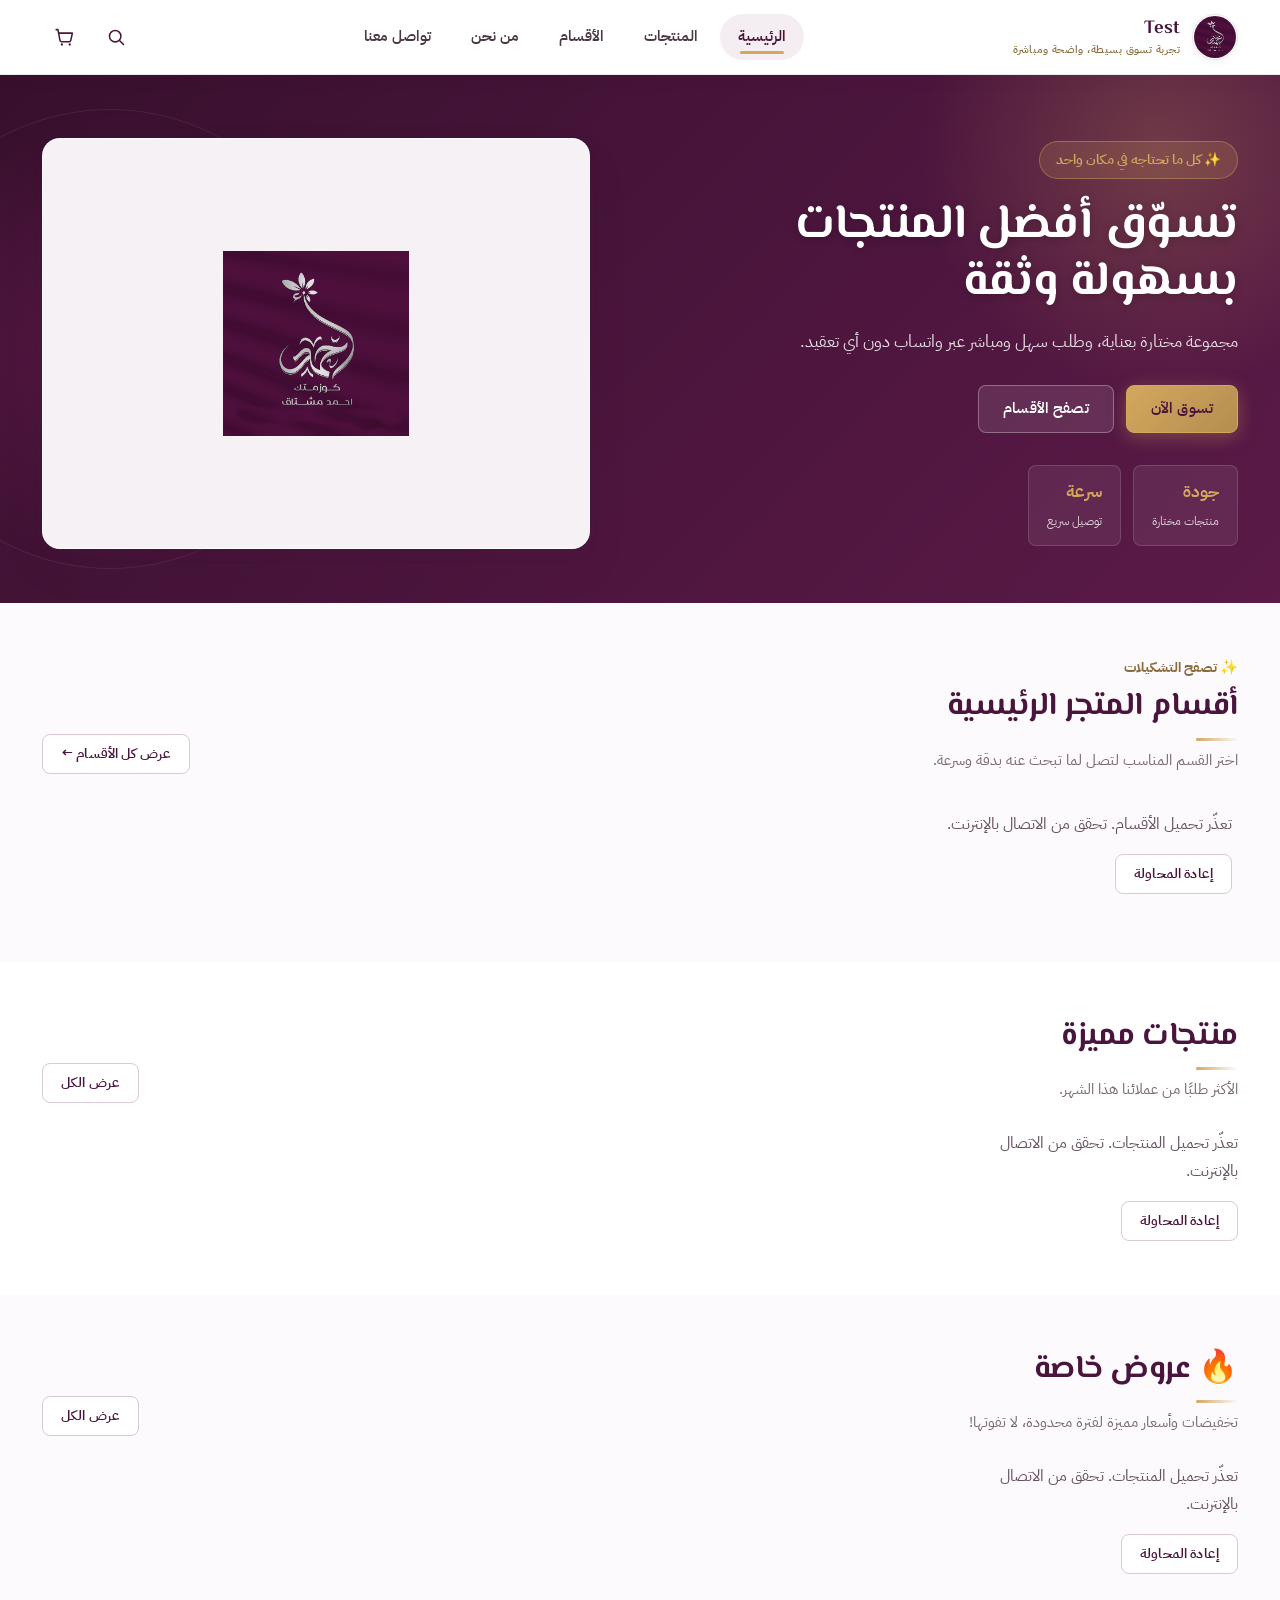
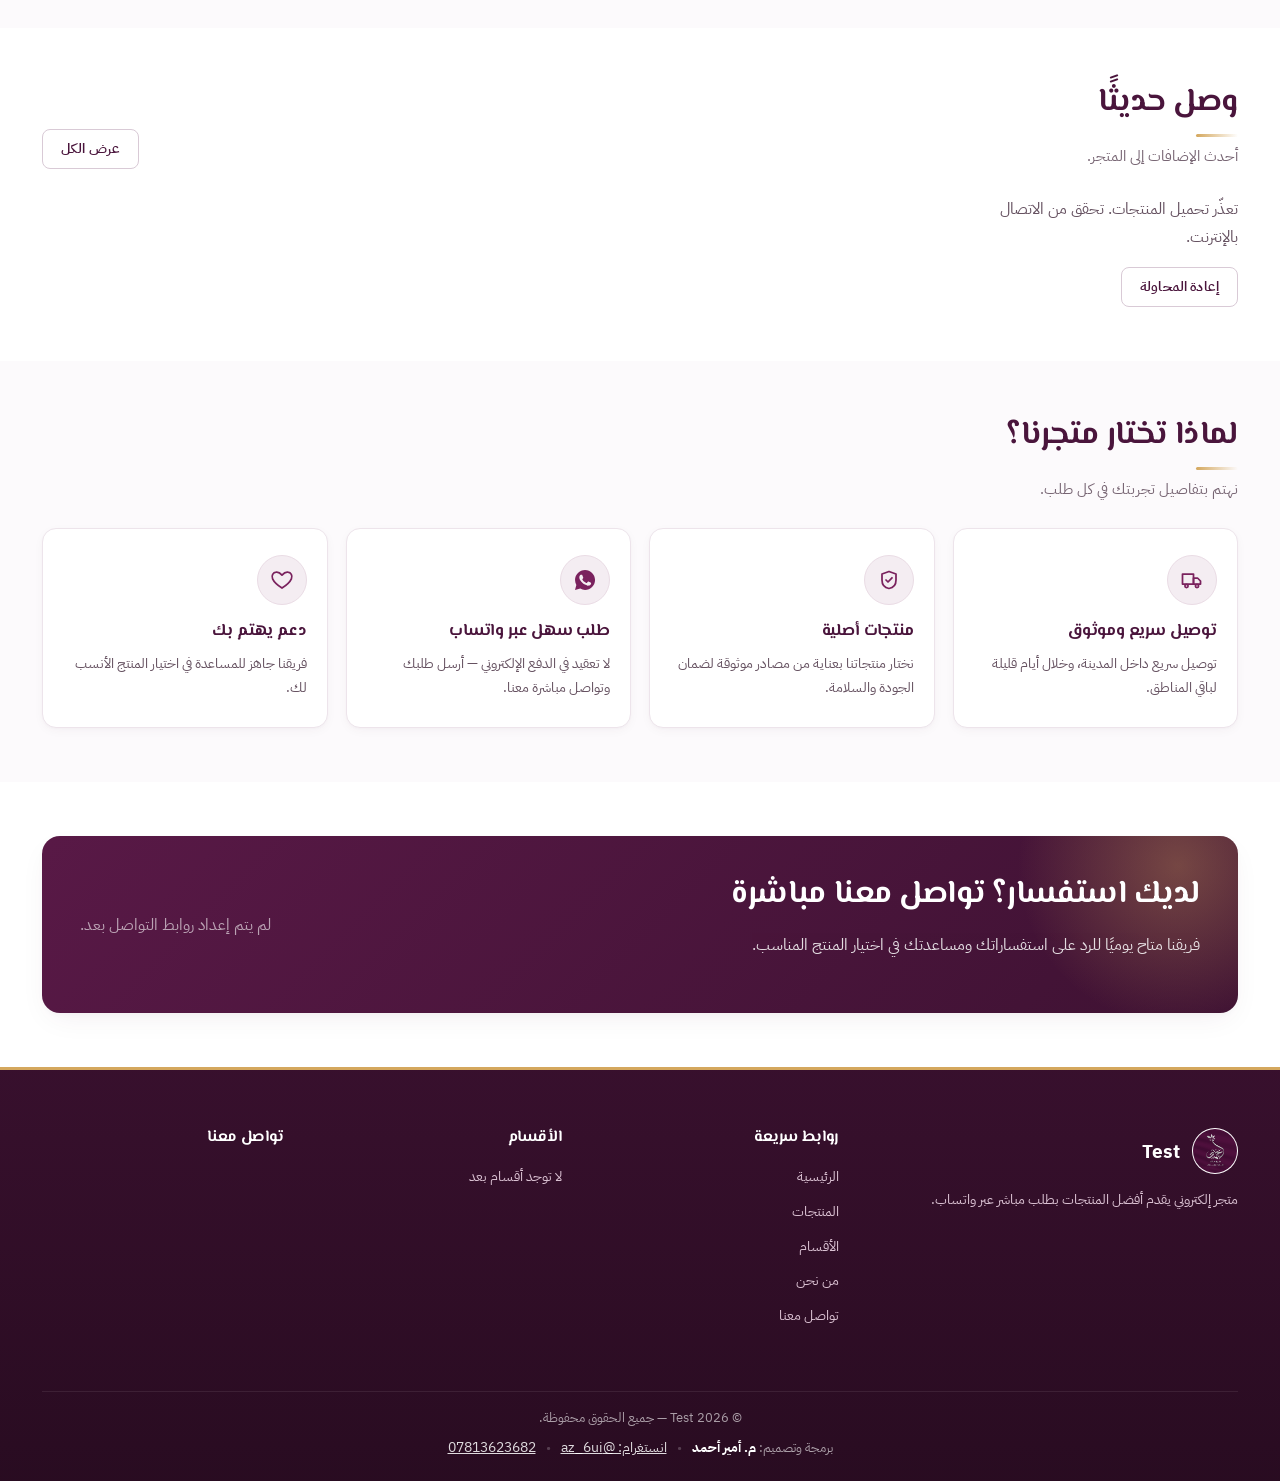
<file: index.html>
<!DOCTYPE html>
<html lang="ar" dir="rtl">
<head>
  <meta charset="UTF-8">
  <meta name="viewport" content="width=device-width, initial-scale=1.0">
  
  <title>كوزمتك احمد مشتاق | تسوق أفضل المنتجات بسهولة</title>
  <meta name="description" content="تصفّح تشكيلة واسعة من المنتجات المختارة بعناية واطلب مباشرة عبر واتساب مع توصيل سريع لباب بيتك.">
  <link rel="icon" type="image/png" sizes="192x192" href="assets/logo/logo.png?v=69">
  <link rel="shortcut icon" type="image/png" href="assets/logo/logo.png?v=69">
  <link rel="apple-touch-icon" href="assets/logo/logo.png?v=69">
  <link rel="apple-touch-icon" sizes="180x180" href="assets/logo/logo.png?v=69">

  <meta property="og:type" content="website">
  <meta property="og:url" content="https://ahmed-mushtaq.pages.dev/">
  <meta property="og:locale" content="ar_AR">
  <meta property="og:site_name" content="كوزمتك احمد مشتاق">
  <meta property="og:title" content="كوزمتك احمد مشتاق | تسوق أفضل المنتجات بسهولة وثقة">
  <meta property="og:description" content="تصفّح تشكيلة واسعة من المنتجات واطلب مباشرة عبر واتساب بسهولة وسرعة.">
  <meta property="og:image" content="https://ahmed-mushtaq.pages.dev/assets/logo/logo.png?v=69">
  <meta property="og:image:alt" content="شعار المتجر">

  <meta name="twitter:card" content="summary_large_image">
  <meta name="twitter:title" content="كوزمتك احمد مشتاق | تسوق أفضل المنتجات بسهولة وثقة">
  <meta name="twitter:description" content="تصفّح تشكيلة واسعة من المنتجات واطلب مباشرة عبر واتساب بسهولة وسرعة.">
  <meta name="twitter:image" content="https://ahmed-mushtaq.pages.dev/assets/logo/logo.png?v=69">

  <link rel="preconnect" href="https://test3-2a6de-default-rtdb.europe-west1.firebasedatabase.app" crossorigin>
  <link rel="preconnect" href="https://ik.imagekit.io" crossorigin>
  <link rel="preconnect" href="https://fonts.googleapis.com">
  <link rel="preconnect" href="https://fonts.gstatic.com" crossorigin>

  <link rel="preload" as="style" href="https://fonts.googleapis.com/css2?family=Tajawal:wght@400;500;700&display=swap">
  <link rel="stylesheet" href="https://fonts.googleapis.com/css2?family=Tajawal:wght@400;500;700&display=swap" media="print" onload="this.media='all'">
  <noscript>
    <link rel="stylesheet" href="https://fonts.googleapis.com/css2?family=Tajawal:wght@400;500;700&display=swap">
  </noscript>

  <link rel="stylesheet" href="css/style.css?v=69">
  <link rel="stylesheet" href="css/refresh.css?v=69">

  <script src="js/config.js?v=69"></script>
  <script>
  (function () {
    try {
      if (typeof STORE_CONFIG === "undefined" || !window.fetch) return;
      var base = String(STORE_CONFIG.firebaseDatabaseURL || "").trim().replace(/\/+$/, "");
      if (!base) return;
      var E = window.__early = {};
      function go(path, qs) {
        var url = base + "/" + path + ".json" + (qs || "");
        E[url] = fetch(url, { cache: "no-store" }).then(function (r) { return r.ok ? r.json() : undefined; }).catch(function () { return undefined; });
      }
      function q(f, v, l) {
        return "?orderBy=" + encodeURIComponent(JSON.stringify(f)) + "&equalTo=" + encodeURIComponent(JSON.stringify(v)) + "&limitToFirst=" + l;
      }
      
      // سحب فوري سريع للأقسام والإعلانات ورقم النسخة المحدثة بالتوازي مع تحميل الصفحة
      go("ws_categories");
      go("ws_settings");
      go("ws_ads");
      go("ws_index/v");
      go("ws_products", q("featured", true, 5));
      go("ws_products", q("isOffer", true, 5));
      go("ws_products", q("isNew", true, 5));
    } catch (e) {}
  })();
  </script>

  <script type="speculationrules">{"prefetch":[{"where":{"href_matches":"/*"},"eagerness":"moderate"}]}</script>
</head>
<body>

<div id="site-header" data-active="home"></div>

<main>
  <section class="hero">
    <div class="hero-blob"></div>
    <div class="container hero-inner">
      <div class="hero-copy">
        <div class="hero-eyebrow-free">✨ كل ما تحتاجه في مكان واحد</div>
        <h1>تسوّق أفضل المنتجات بسهولة وثقة</h1>
        <p>مجموعة مختارة بعناية، وطلب سهل ومباشر عبر واتساب دون أي تعقيد.</p>
        <div class="hero-cta">
          <a href="products.html" class="btn btn-primary">تسوق الآن</a>
          <a href="#categories" class="btn btn-outline">تصفح الأقسام</a>
        </div>
        <div class="hero-trust">
          <div><strong>جودة</strong><span>منتجات مختارة</span></div>
          <div><strong>سرعة</strong><span>توصيل سريع</span></div>
        </div>
      </div>
      <div class="hero-art" id="heroPromoContainer">
        <div class="hero-art-default"><img src="assets/logo/logo.png?v=69" alt="شعار المتجر" width="160" height="160" fetchpriority="high" decoding="async"></div>
      </div>
    </div>
  </section>

  <section class="section section-categories-highlight" id="categories">
    <div class="container">
      <div class="section-head">
        <div>
          <span class="section-tag" style="display:inline-block; margin-bottom:6px; font-weight:700; color:var(--sand-500, #b4883a); font-size:0.9rem;">✨ تصفح التشكيلات</span>
          <h2>أقسام المتجر الرئيسية</h2>
          <p>اختر القسم المناسب لتصل لما تبحث عنه بدقة وسرعة.</p>
        </div>
        <a href="categories.html" class="btn btn-outline btn-sm">عرض كل الأقسام ←</a>
      </div>
      <div class="cat-scroller" id="homeCategories" aria-busy="true"><div class="cat-chip skeleton-chip" aria-hidden="true"><span class="cat-icon"></span><span class="name"></span></div><div class="cat-chip skeleton-chip" aria-hidden="true"><span class="cat-icon"></span><span class="name"></span></div><div class="cat-chip skeleton-chip" aria-hidden="true"><span class="cat-icon"></span><span class="name"></span></div><div class="cat-chip skeleton-chip" aria-hidden="true"><span class="cat-icon"></span><span class="name"></span></div><div class="cat-chip skeleton-chip" aria-hidden="true"><span class="cat-icon"></span><span class="name"></span></div></div>
    </div>
  </section>

  <section class="section section-alt">
    <div class="container">
      <div class="section-head">
        <div>
          <h2>منتجات مميزة</h2>
          <p>الأكثر طلبًا من عملائنا هذا الشهر.</p>
        </div>
        <a href="products.html?filter=featured" class="btn btn-outline btn-sm">عرض الكل</a>
      </div>
      <div class="product-grid" id="featuredGrid">
        <article class="product-card skeleton-card" aria-hidden="true"></article>
        <article class="product-card skeleton-card" aria-hidden="true"></article>
        <article class="product-card skeleton-card" aria-hidden="true"></article>
        <article class="product-card skeleton-card" aria-hidden="true"></article>
      </div>
    </div>
  </section>

  <section class="section">
    <div class="container">
      <div class="section-head">
        <div>
          <h2>🔥 عروض خاصة</h2>
          <p>تخفيضات وأسعار مميزة لفترة محدودة، لا تفوتها!</p>
        </div>
        <a href="products.html?filter=offer" class="btn btn-outline btn-sm">عرض الكل</a>
      </div>
      <div class="product-grid" id="offerGrid">
        <article class="product-card skeleton-card" aria-hidden="true"></article>
        <article class="product-card skeleton-card" aria-hidden="true"></article>
        <article class="product-card skeleton-card" aria-hidden="true"></article>
        <article class="product-card skeleton-card" aria-hidden="true"></article>
      </div>
    </div>
  </section>

  <section class="section section-alt">
    <div class="container">
      <div class="section-head">
        <div>
          <h2>وصل حديثًا</h2>
          <p>أحدث الإضافات إلى المتجر.</p>
        </div>
        <a href="products.html?filter=new" class="btn btn-outline btn-sm">عرض الكل</a>
      </div>
      <div class="product-grid" id="newGrid">
        <article class="product-card skeleton-card" aria-hidden="true"></article>
        <article class="product-card skeleton-card" aria-hidden="true"></article>
        <article class="product-card skeleton-card" aria-hidden="true"></article>
        <article class="product-card skeleton-card" aria-hidden="true"></article>
      </div>
    </div>
  </section>

  <section class="section">
    <div class="container">
      <div class="section-head">
        <div>
          <h2>لماذا تختار متجرنا؟</h2>
          <p>نهتم بتفاصيل تجربتك في كل طلب.</p>
        </div>
      </div>
      <div class="feature-grid">
        <div class="feature-card">
          <div class="icon"><svg viewBox="0 0 24 24" fill="none" stroke="currentColor" stroke-width="1.7"><path d="M2.5 6h11v10h-11z"/><path d="M13.5 10h4l3 3v3h-7z"/><circle cx="6.5" cy="18" r="1.6"/><circle cx="17" cy="18" r="1.6"/></svg></div>
          <h3>توصيل سريع وموثوق</h3>
          <p>توصيل سريع داخل المدينة، وخلال أيام قليلة لباقي المناطق.</p>
        </div>
        <div class="feature-card">
          <div class="icon"><svg viewBox="0 0 24 24" fill="none" stroke="currentColor" stroke-width="1.7"><path d="M12 3.5 19 6v6c0 5-3 7.8-7 8.5-4-.7-7-3.5-7-8.5V6l7-2.5Z"/><path d="m9 12 2 2 4-4.2"/></svg></div>
          <h3>منتجات أصلية</h3>
          <p>نختار منتجاتنا بعناية من مصادر موثوقة لضمان الجودة والسلامة.</p>
        </div>
        <div class="feature-card">
          <div class="icon"><svg viewBox="0 0 24 24" fill="currentColor"><path d="M12.04 2c-5.5 0-10 4.5-10 10 0 1.8.47 3.45 1.29 4.9L2 22l5.25-1.38A9.94 9.94 0 0 0 12.04 22c5.5 0 10-4.5 10-10s-4.5-10-10-10Zm5.8 14.2c-.24.68-1.4 1.3-1.94 1.38-.5.08-1.13.11-1.82-.11-.42-.13-.96-.31-1.65-.6-2.9-1.25-4.8-4.16-4.94-4.35-.14-.19-1.18-1.57-1.18-3s.75-2.13 1.02-2.42c.27-.29.58-.36.78-.36h.56c.18 0 .42-.07.65.5.24.58.8 2 .87 2.15.07.15.12.32.02.51-.1.19-.15.31-.3.48-.15.17-.31.38-.44.51-.15.15-.3.31-.13.6.17.29.76 1.25 1.63 2.02 1.12.99 2.06 1.3 2.35 1.45.29.15.46.13.63-.08.17-.21.72-.84.92-1.13.19-.29.39-.24.65-.14.27.1 1.7.8 1.99.95.29.15.48.22.55.34.07.13.07.71-.17 1.4Z"/></svg></div>
          <h3>طلب سهل عبر واتساب</h3>
          <p>لا تعقيد في الدفع الإلكتروني — أرسل طلبك وتواصل مباشرة معنا.</p>
        </div>
        <div class="feature-card">
          <div class="icon"><svg viewBox="0 0 24 24" fill="none" stroke="currentColor" stroke-width="1.7"><path d="M12 20s-7.3-4.6-9.4-9.2C1.2 7.6 3 4.5 6.2 4.1c2-.3 3.8.7 5.8 3 2-2.3 3.8-3.3 5.8-3 3.2.4 5 3.5 3.6 6.7C19.3 15.4 12 20 12 20Z"/></svg></div>
          <h3>دعم يهتم بك</h3>
          <p>فريقنا جاهز للمساعدة في اختيار المنتج الأنسب لك.</p>
        </div>
      </div>
    </div>
  </section>

  <section class="section section-alt">
    <div class="container">
      <div class="contact-band" id="contactBand">
        <div>
          <h2>لديك استفسار؟ تواصل معنا مباشرة</h2>
          <p>فريقنا متاح يوميًا للرد على استفساراتك ومساعدتك في اختيار المنتج المناسب.</p>
        </div>
        <div class="social-row" id="homeSocialRow" style="flex-wrap: wrap; justify-content: center; gap: 10px;"></div>
      </div>
    </div>
  </section>
</main>
  
<div id="site-footer"></div>

<script src="js/icons.js?v=69" defer></script>
<script src="js/store.js?v=69" defer></script>
<script src="js/whatsapp.js?v=69" defer></script>
<script src="js/app.js?v=69" defer></script>
<script>
  var slideInterval = null;
  var HOME_SECTIONS = [
    { grid: "featuredGrid", field: "featured", cache: "featured", empty: "لا توجد منتجات مميزة حاليًا." },
    { grid: "offerGrid",    field: "isOffer",  cache: "offers",   empty: "لا توجد عروض وتخفيضات حاليًا." },
    { grid: "newGrid",      field: "isNew",    cache: "new",      empty: "لا توجد منتجات جديدة حاليًا." }
  ];
  var IMG_FALLBACK = "https://placehold.co/600x600/FAF0EE/5B4146?text=صورة+تجريبية";
  var paintedSigs = {};

  function productMediaHtml(product) {
    if (product.image) {
      var imgUrl = window.getIkUrl(product.image, 600, 80);
      return '<img src="' + escapeHtml(imgUrl) + '" ' +
             'alt="' + escapeHtml(product.name || "") + '" ' +
             'class="product-media-img img-fade" width="600" height="600" loading="lazy" decoding="async" ' +
             'onload="this.classList.add(\'is-loaded\')" ' +
             'onerror="this.onerror=null; this.classList.add(\'is-loaded\'); this.src=\'' + IMG_FALLBACK + '\';">';
    }
    var cat = Store.getCategories().find(function (c) { return c.id === product.categoryId; });
    return '<div class="placeholder-icon">' + iconSvg(cat ? cat.icon : "box") + "</div>";
  }

  function productHasOptions(product) {
    if (!product) return false;
    return (Array.isArray(product.colors) && product.colors.length > 0) ||
           (Array.isArray(product.sizes) && product.sizes.length > 0) ||
           (Array.isArray(product.variants) && product.variants.length > 0) ||
           Store.hasVariantMatrix(product);
  }

  var OPTIONS_ICON = '<svg viewBox="0 0 24 24" fill="none" stroke="currentColor" stroke-width="2" stroke-linecap="round" stroke-linejoin="round" style="width:16px;height:16px;display:block;margin:auto;"><line x1="4" y1="21" x2="4" y2="14"></line><line x1="4" y1="10" x2="4" y2="3"></line><line x1="12" y1="21" x2="12" y2="12"></line><line x1="12" y1="8" x2="12" y2="3"></line><line x1="20" y1="21" x2="20" y2="16"></line><line x1="20" y1="12" x2="20" y2="3"></line><line x1="1" y1="14" x2="7" y2="14"></line><line x1="9" y1="8" x2="15" y2="8"></line><line x1="17" y1="16" x2="23" y2="16"></line></svg>';

  function renderHomeProductCard(product) {
    var outOfStock = !Store.isProductAvailable(product);
    var badges = [];

    if (product.isOffer) badges.push('<span class="badge badge-offer">عرض🔥</span>');
    else if (product.isNew) badges.push('<span class="badge badge-new">جديد</span>');
    else if (product.featured) badges.push('<span class="badge badge-featured">مميز</span>');
    if (outOfStock) badges.push('<span class="badge badge-out-abs">غير متوفر</span>');

    var colorsHtml = "";
    if (product.colors && product.colors.length > 0) {
      var maxShow = 4;
      var remaining = product.colors.length - maxShow;
      var dots = product.colors.slice(0, maxShow).map(function (c) {
        return '<span class="card-color-dot" style="background:' + escapeHtml(c.hex || "#ccc") + ';" title="' + escapeHtml(c.name || "") + '"></span>';
      }).join("");
      if (remaining > 0) dots += '<span class="card-color-more">+' + remaining + '</span>';
      colorsHtml = '<div class="product-body-colors">' + dots + '</div>';
    } else {
      var optionsCount = (product.variants && product.variants.length) || 0;
      if (optionsCount > 1) badges.push('<span class="badge badge-variants">' + iconSvg("layers") + optionsCount + ' خيارات</span>');
    }

    var hasOptions = productHasOptions(product);
    var actionIcon = hasOptions ? OPTIONS_ICON : iconSvg("cart");
    var actionTitle = outOfStock ? "غير متوفر" : (hasOptions ? "اختر الخيارات والمواصفات" : "أضف للسلة");
    var actionLabel = outOfStock ? "غير متوفر" : (hasOptions ? "اختر الخيارات" : "أضف للسلة");
    var href = 'product.html?id=' + encodeURIComponent(product.id);

    return (
      '<article class="product-card">' +
        '<a href="' + href + '" class="product-media">' + productMediaHtml(product) + badges.join("") + '</a>' +
        '<div class="product-body">' +
          '<span class="product-cat">' + escapeHtml(Store.getCategoryName(product.categoryId)) + "</span>" +
          '<h3 class="product-name"><a href="' + href + '">' + escapeHtml(product.name) + "</a></h3>" +
          colorsHtml +
          '<div class="product-foot">' +
            '<span class="price">' + priceHtml(product) + "</span>" +
            '<div class="product-actions">' +
              '<button class="btn btn-primary" ' + (outOfStock ? "disabled" : "") +
                ' title="' + actionTitle + '" onclick="quickAddToCart(' + jsStr(product.id) + ')">' +
                actionIcon + '<span class="btn-label">' + actionLabel + "</span>" +
              "</button>" +
            "</div>" +
          "</div>" +
        "</div>" +
      '</article>'
    );
  }

  async function quickAddToCart(productId) {
    var product = Store.getProduct(productId) || await Store.loadProductById(productId);
    if (!product || !Store.isProductAvailable(product)) return;

    if (productHasOptions(product)) {
      window.location.href = 'product.html?id=' + encodeURIComponent(productId);
      return;
    }
    var res = Store.addToCart(productId, 1);
    if (res && res.capped) showToast("وصلت للحد الأقصى المتوفر من هذا المنتج", "error");
    else showToast(product.name + " أُضيف إلى السلة", "success");
    window.updateCartBadge();
  }

  function renderGridInto(containerId, products, emptyMessage) {
    var el = document.getElementById(containerId);
    if (!el) return;
    el.removeAttribute("aria-busy");
    if (!products || !products.length) {
      el.innerHTML = '<div class="empty-state" style="padding:20px;text-align:center;width:100%;flex:0 0 100%;color:var(--ink-400);">' + iconSvg("box") + "<p>" + (emptyMessage || "لا توجد منتجات لعرضها حاليًا.") + "</p></div>";
      return;
    }
    el.innerHTML = products.map(renderHomeProductCard).join("");
  }

  function listSig(list) {
    return (list || []).map(function (p) {
      return [
        p.id, p.name, p.price, p.oldPrice, p.image, p.categoryId,
        Store.getCategoryName(p.categoryId),
        p.available, p.isOffer, p.isNew, p.featured,
        Store.getTotalStock(p),
        (p.colors || []).length, (p.sizes || []).length
      ].join("~");
    }).join("|");
  }

  function getSectionFromIndex(field) {
    if (typeof Store.getIndexItems !== "function" || typeof Store.hasIndexLocal !== "function" || !Store.hasIndexLocal()) {
      return null;
    }
    var items = Store.getIndexItems() || [];
    return items.filter(function (p) {
      return p && p[field] && Store.isProductAvailable(p);
    }).slice(0, 4);
  }

  function renderSectionError(sec) {
    var el = document.getElementById(sec.grid);
    if (!el) return;
    el.removeAttribute("aria-busy");
    el.innerHTML = '<div class="load-error" style="flex:0 0 100%;width:100%;"><p>تعذّر تحميل المنتجات. تحقق من الاتصال بالإنترنت.</p>' +
      '<button type="button" class="btn btn-outline btn-sm">إعادة المحاولة</button></div>';
    el.querySelector("button").addEventListener("click", function () {
      el.setAttribute("aria-busy", "true");
      el.innerHTML = '<article class="product-card skeleton-card" aria-hidden="true"></article>'.repeat(4);
      loadHomeSection(sec);
    });
  }

  function paintSectionIfChanged(sec, list, allowEmpty) {
    var sig = (list && list.length) ? listSig(list) : "__EMPTY__";
    if (!allowEmpty && sig === "__EMPTY__") return;
    if (paintedSigs[sec.grid] === sig) return;
    paintedSigs[sec.grid] = sig;
    renderGridInto(sec.grid, list, sec.empty);
  }

  function loadHomeSection(sec) {
    var cached = Store.getFieldCache(sec.cache).slice(0, 4);
    if (cached.length) {
      paintSectionIfChanged(sec, cached, false);
    }

    return Store.loadProductsPageByField(sec.field, true, 4, null).then(function (res) {
      var list = (res && res.products || []).filter(function (p) { return Store.isProductAvailable(p); }).slice(0, 4);
      if (!list.length) {
        var idxList = getSectionFromIndex(sec.field);
        if (idxList && idxList.length) list = idxList;
      }
      Store.setFieldCache(sec.cache, list);
      paintSectionIfChanged(sec, list, true);
    }).catch(function (err) {
      console.error("Home section error (" + sec.field + "):", err);
      var idxList = getSectionFromIndex(sec.field);
      if (idxList) {
        Store.setFieldCache(sec.cache, idxList);
        paintSectionIfChanged(sec, idxList, true);
      } else if (!paintedSigs[sec.grid]) {
        renderSectionError(sec);
      }
    });
  }

  function syncSectionsFromFreshIndex() {
    if (typeof Store.hasIndexLocal !== "function" || !Store.hasIndexLocal()) return;
    HOME_SECTIONS.forEach(function (sec) {
      var idxList = getSectionFromIndex(sec.field);
      if (idxList) {
        Store.setFieldCache(sec.cache, idxList);
        paintSectionIfChanged(sec, idxList, true);
      }
    });
  }

  var catSig = null;
  function renderHomeCategories() {
    var el = document.getElementById("homeCategories");
    if (!el) return;
    var cats = Store.getCategories().filter(function (c) { return !c.parentId; });

    if (!cats.length && !LS.get("last_meta_pull_time")) return;

    var sig = JSON.stringify(cats.map(function (c) { return [c.id, c.name, c.image, c.icon]; }));
    if (sig === catSig) return;
    catSig = sig;
    el.removeAttribute("aria-busy");

    if (!cats.length) {
      el.innerHTML = '<div class="empty-state" style="width:100%;padding:16px;text-align:center;color:var(--ink-400);"><p>لا توجد أقسام مضافة بعد.</p></div>';
      return;
    }
    el.innerHTML = cats.map(function (c) {
      var media = c.image
        ? '<img src="' + escapeHtml(window.getIkUrl(c.image, 200, 80)) + '" alt="" width="80" height="80" loading="lazy" decoding="async" style="width:100%;height:100%;object-fit:cover;border-radius:50%;">'
        : iconSvg(c.icon || "box");
      return '<a href="products.html?cat=' + encodeURIComponent(c.id) + '" class="cat-chip"><span class="cat-icon" style="padding:0;overflow:hidden;display:flex;align-items:center;justify-content:center;">' + media + '</span><span class="name">' + escapeHtml(c.name) + "</span></a>";
    }).join("");
  }

  function renderHomeSocial() {
    var homeSocial = document.getElementById("homeSocialRow");
    if (!homeSocial) return;
    var s = Store.getSettings();
    var html = "";
    if (s.whatsapp) html += '<a href="https://wa.me/' + whatsappDigitsOnly(s.whatsapp) + '" target="_blank" rel="noopener">' + iconSvg("whatsapp") + "واتساب</a>";
    if (s.instagram) html += '<a href="' + escapeHtml(safeUrl(s.instagram)) + '" target="_blank" rel="noopener">' + iconSvg("instagram") + 'انستقرام</a>';
    if (s.tiktok) html += '<a href="' + escapeHtml(safeUrl(s.tiktok)) + '" target="_blank" rel="noopener">' + iconSvg("tiktok") + 'تيك توك</a>';
    homeSocial.innerHTML = html || '<span style="opacity:.6;">لم يتم إعداد روابط التواصل بعد.</span>';
  }

  var adsSig = null;
  var reduceMotion = window.matchMedia && window.matchMedia("(prefers-reduced-motion: reduce)").matches;
  var sliderCtl = { start: function () {}, stop: function () {} };

  document.addEventListener("visibilitychange", function () {
    if (document.hidden) sliderCtl.stop(); else sliderCtl.start();
  });

  function renderAdsSlider() {
    var adminAds = Store.getAds();
    var codeAds = (typeof CODE_ADS !== "undefined") ? CODE_ADS : [];
    var ads = adminAds.concat(codeAds).filter(function (a) { return a && a.image; })
      .sort(function (a, b) { return (a.order || 0) - (b.order || 0); });
    var heroArt = document.getElementById("heroPromoContainer");
    if (!heroArt) return;

    var sig = JSON.stringify(ads.map(function (a) { return [a.image, a.link, a.order]; }));
    if (sig === adsSig) return;
    var hadSlider = adsSig !== null && adsSig !== "[]";
    adsSig = sig;

    sliderCtl.stop();
    sliderCtl = { start: function () {}, stop: function () {} };
    clearInterval(slideInterval);

    if (!ads.length) {
      if (hadSlider) heroArt.innerHTML = '<div class="hero-art-default"><img src="assets/logo/logo.png?v=69" alt="شعار المتجر" width="160" height="160" decoding="async"></div>';
      return;
    }

    var trackHtml = '<div class="promo-slider-container"><div class="promo-slider-track" id="promoTrack">';
    var dotsHtml = ads.length > 1 ? '<div class="promo-dots">' : '';
    ads.forEach(function (ad, index) {
      var img = '<img src="' + escapeHtml(window.getIkUrl(ad.image, 900, 80)) + '" alt="إعلان ' + (index + 1) + '" width="800" height="600" ' +
                'class="img-fade" decoding="async" ' + (index === 0 ? 'fetchpriority="high"' : 'loading="lazy"') +
                ' onload="this.classList.add(\'is-loaded\')" onerror="this.classList.add(\'is-loaded\')">';
      var wrapped = ad.link
        ? '<a href="' + escapeHtml(safeUrl(ad.link)) + '" target="_blank" rel="noopener" style="display:block;width:100%;height:100%;">' + img + '</a>'
        : img;
      trackHtml += '<div class="promo-slide" data-index="' + index + '">' + wrapped + '</div>';
      if (ads.length > 1) dotsHtml += '<div class="promo-dot ' + (index === 0 ? 'active' : '') + '" data-target="' + index + '" role="button" aria-label="الإعلان ' + (index + 1) + '"></div>';
    });
    heroArt.innerHTML = trackHtml + '</div>' + (ads.length > 1 ? dotsHtml + '</div>' : '') + '</div>';

    if (ads.length < 2) return;

    var track = document.getElementById("promoTrack");
    var dots = heroArt.querySelectorAll(".promo-dot");
    var currentIndex = 0;

    function goToSlide(index) {
      if (index < 0) index = ads.length - 1;
      if (index >= ads.length) index = 0;
      currentIndex = index;
      track.style.transform = "translateX(" + (currentIndex * 100) + "%)";
      dots.forEach(function (d, i) { d.classList.toggle("active", i === currentIndex); });
    }
    function stop() { clearInterval(slideInterval); slideInterval = null; }
    function start() {
      stop();
      if (reduceMotion || document.hidden) return;
      slideInterval = setInterval(function () { goToSlide(currentIndex + 1); }, 4000);
    }
    sliderCtl = { start: start, stop: stop };

    dots.forEach(function (dot) {
      dot.addEventListener("click", function () { stop(); goToSlide(parseInt(this.dataset.target, 10)); start(); });
    });

    var startX = 0;
    track.addEventListener("touchstart", function (e) { stop(); startX = e.changedTouches[0].screenX; }, { passive: true });
    track.addEventListener("touchend", function (e) {
      var endX = e.changedTouches[0].screenX;
      if (startX - endX > 50) goToSlide(currentIndex + 1); else if (endX - startX > 50) goToSlide(currentIndex - 1);
      start();
    }, { passive: true });

    start();
  }

  function initHome() {
    renderHomeSocial();
    renderHomeCategories();
    renderAdsSlider();
    HOME_SECTIONS.forEach(loadHomeSection);

    if (typeof Store !== "undefined" && typeof Store.ensureIndexFresh === "function") {
      Store.ensureIndexFresh(true).then(function () {
        syncSectionsFromFreshIndex();
      }).catch(function () {});
    }
  }

  function onStoreSynced() {
    renderHomeSocial();
    renderHomeCategories();
    renderAdsSlider();
    HOME_SECTIONS.forEach(function (sec) {
      var cached = Store.getFieldCache(sec.cache).slice(0, 4);
      if (cached.length) paintSectionIfChanged(sec, cached, false);
    });
    syncSectionsFromFreshIndex();
  }

  window.addEventListener("DOMContentLoaded", initHome);
  document.addEventListener("store:synced", onStoreSynced);
  window.addEventListener("store:synced", onStoreSynced);

  document.addEventListener("store:sync-error", function () {
    var el = document.getElementById("homeCategories");
    if (el && el.getAttribute("aria-busy") === "true") {
      el.removeAttribute("aria-busy");
      el.innerHTML = '<div class="load-error" style="width:100%;"><p>تعذّر تحميل الأقسام. تحقق من الاتصال بالإنترنت.</p>' +
        '<button type="button" class="btn btn-outline btn-sm" onclick="location.reload()">إعادة المحاولة</button></div>';
    }
  });
</script>
</body>
</html>
</file>
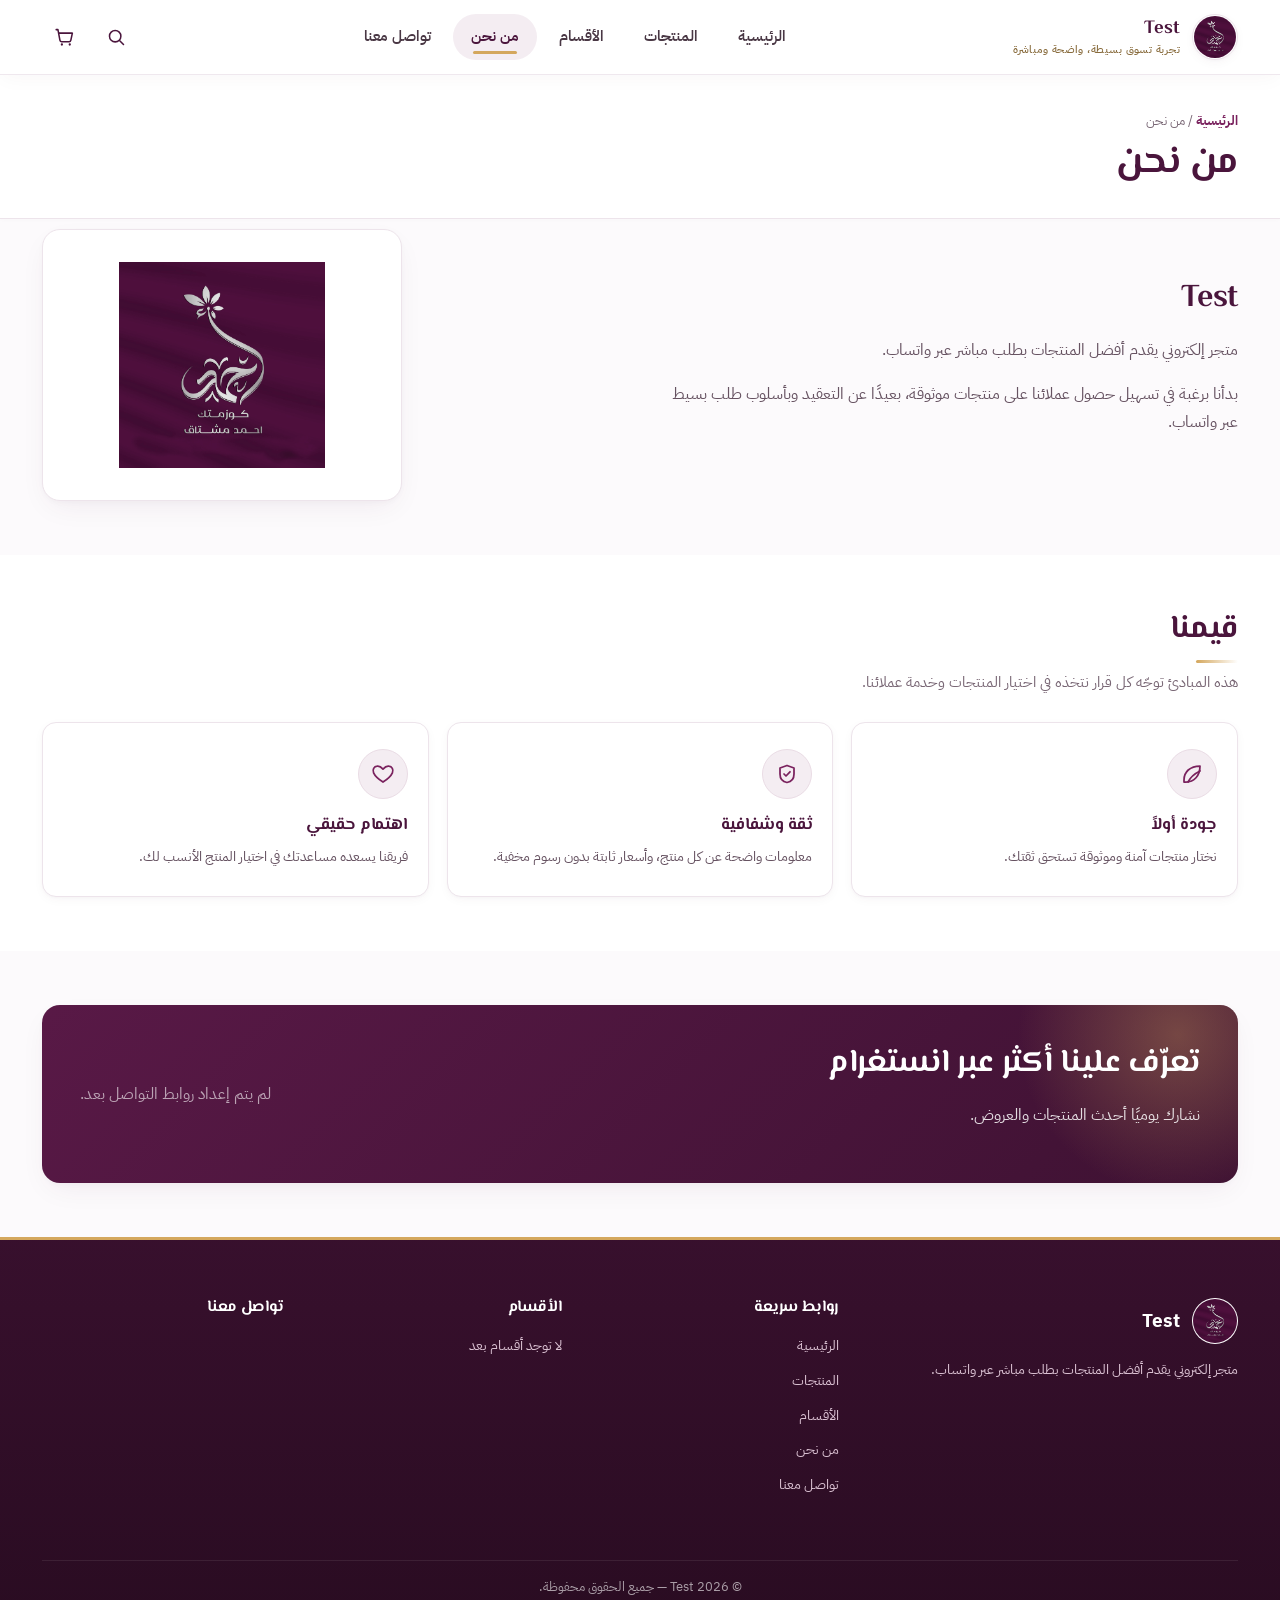
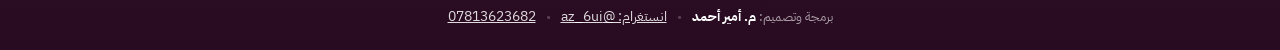
<file: about.html>
<!DOCTYPE html>
<html lang="ar" dir="rtl">
<head>
  <meta name="viewport" content="width=device-width, initial-scale=1.0">
<meta charset="UTF-8">
<title>كوزمتك احمد مشتاق</title>
<link rel="icon" type="image/png" sizes="192x192" href="assets/logo/logo.png?v=68">
<link rel="shortcut icon" type="image/png" href="assets/logo/logo.png?v=68">
<link rel="apple-touch-icon" href="assets/logo/logo.png?v=68">
<link rel="apple-touch-icon" sizes="180x180" href="assets/logo/logo.png?v=68">
  <!-- Arabic UI font (same on every page; non-blocking) -->
  <!-- عدّل رابط قاعدة البيانات لكل عميل ليطابق config.js -->
  <link rel="preconnect" href="https://test3-2a6de-default-rtdb.europe-west1.firebasedatabase.app" crossorigin>
  <link rel="preconnect" href="https://ik.imagekit.io" crossorigin>
  <link rel="preconnect" href="https://fonts.googleapis.com">
  <link rel="preconnect" href="https://fonts.gstatic.com" crossorigin>
  <link rel="stylesheet" href="https://fonts.googleapis.com/css2?family=Tajawal:wght@400;500;700&display=swap" media="print" onload="this.media='all'">
  <noscript><link rel="stylesheet" href="https://fonts.googleapis.com/css2?family=Tajawal:wght@400;500;700&display=swap"></noscript>
<link rel="stylesheet" href="css/style.css?v=68">
  <link rel="stylesheet" href="css/refresh.css?v=68">
</head>
<body>

<div id="site-header" data-active="about"></div>

<main>
  <section class="page-header">
    <div class="container">
      <div class="breadcrumb"><a href="index.html">الرئيسية</a> / من نحن</div>
      <h1>من نحن</h1>
    </div>
  </section>

  <section class="section" style="padding-top:10px;">
    <div class="container about-hero">
      <div>
        <h2 id="aboutStoreName">متجرك الإلكتروني</h2>
        <p id="aboutDescription">متجر إلكتروني يقدّم منتجات مختارة بعناية.</p>
        <p>بدأنا برغبة في تسهيل حصول عملائنا على منتجات موثوقة، بعيدًا عن التعقيد وبأسلوب طلب بسيط عبر واتساب.</p>
      </div>
      <div class="hero-art" style="max-width:360px;margin-inline-start:auto;">
        <img src="assets/logo/logo.png" alt="شعار المتجر">
      </div>
    </div>
  </section>

  <section class="section section-alt">
    <div class="container">
      <div class="section-head">
        <div>
          <h2>قيمنا</h2>
          <p>هذه المبادئ توجّه كل قرار نتخذه في اختيار المنتجات وخدمة عملائنا.</p>
        </div>
      </div>
      <div class="value-grid">
        <div class="feature-card">
          <div class="icon"><svg viewBox="0 0 24 24" fill="none" stroke="currentColor" stroke-width="1.7"><path d="M20 4C10 4 4 10 4 18v2h2c8 0 14-6 14-16Z"/><path d="M8 20c2-4 6-8 12-11"/></svg></div>
          <h3>جودة أولاً</h3>
          <p>نختار منتجات آمنة وموثوقة تستحق ثقتك.</p>
        </div>
        <div class="feature-card">
          <div class="icon"><svg viewBox="0 0 24 24" fill="none" stroke="currentColor" stroke-width="1.7"><path d="M12 3.5 19 6v6c0 5-3 7.8-7 8.5-4-.7-7-3.5-7-8.5V6l7-2.5Z"/><path d="m9 12 2 2 4-4.2"/></svg></div>
          <h3>ثقة وشفافية</h3>
          <p>معلومات واضحة عن كل منتج، وأسعار ثابتة بدون رسوم مخفية.</p>
        </div>
        <div class="feature-card">
          <div class="icon"><svg viewBox="0 0 24 24" fill="none" stroke="currentColor" stroke-width="1.7"><path d="M12 20s-7.3-4.6-9.4-9.2C1.2 7.6 3 4.5 6.2 4.1c2-.3 3.8.7 5.8 3 2-2.3 3.8-3.3 5.8-3 3.2.4 5 3.5 3.6 6.7C19.3 15.4 12 20 12 20Z"/></svg></div>
          <h3>اهتمام حقيقي</h3>
          <p>فريقنا يسعده مساعدتك في اختيار المنتج الأنسب لك.</p>
        </div>
      </div>
    </div>
  </section>

  <section class="section">
    <div class="container">
      <div class="contact-band" id="aboutContactBand">
        <div>
          <h2>تعرّف علينا أكثر عبر انستغرام</h2>
          <p>نشارك يوميًا أحدث المنتجات والعروض.</p>
        </div>
        <div class="social-row" id="aboutSocialRow"></div>
      </div>
    </div>
  </section>
</main>

<div id="site-footer"></div>

<!-- سكربتات مؤجلة (defer): لا تحجب الرسم. القراءة من Firebase عبر REST داخل store.js (بدون SDK) -->
<script src="js/config.js?v=68" defer></script>
<script src="js/icons.js?v=68" defer></script>
<script src="js/store.js?v=68" defer></script>
<script src="js/whatsapp.js?v=68" defer></script>
<script src="js/app.js?v=68" defer></script>
<script>
  /* تُستدعى عند التحميل وعند وصول الإعدادات من Firebase (كانت تُرسم مرة واحدة فقط → بيانات ناقصة لأول زائر) */
  function renderAboutPage() {
    var s = Store.getSettings();
    var nameEl = document.getElementById("aboutStoreName");
    var descEl = document.getElementById("aboutDescription");
    if (nameEl) nameEl.textContent = s.storeName || "";
    if (descEl) descEl.textContent = s.storeDescription || "";

    var html = "";
    if (s.instagram) html += '<a href="' + escapeHtml(safeUrl(s.instagram)) + '" target="_blank" rel="noopener">' + iconSvg("instagram") + "انستغرام</a>";
    if (s.whatsapp) html += '<a href="https://wa.me/' + whatsappDigitsOnly(s.whatsapp) + '" target="_blank" rel="noopener">' + iconSvg("whatsapp") + "واتساب</a>";
    var row = document.getElementById("aboutSocialRow");
    if (row) row.innerHTML = html || '<span style="opacity:.6;">لم يتم إعداد روابط التواصل بعد.</span>';
  }
  document.addEventListener("DOMContentLoaded", renderAboutPage);
  document.addEventListener("store:synced", renderAboutPage);
</script>
</body>
</html>
</file>
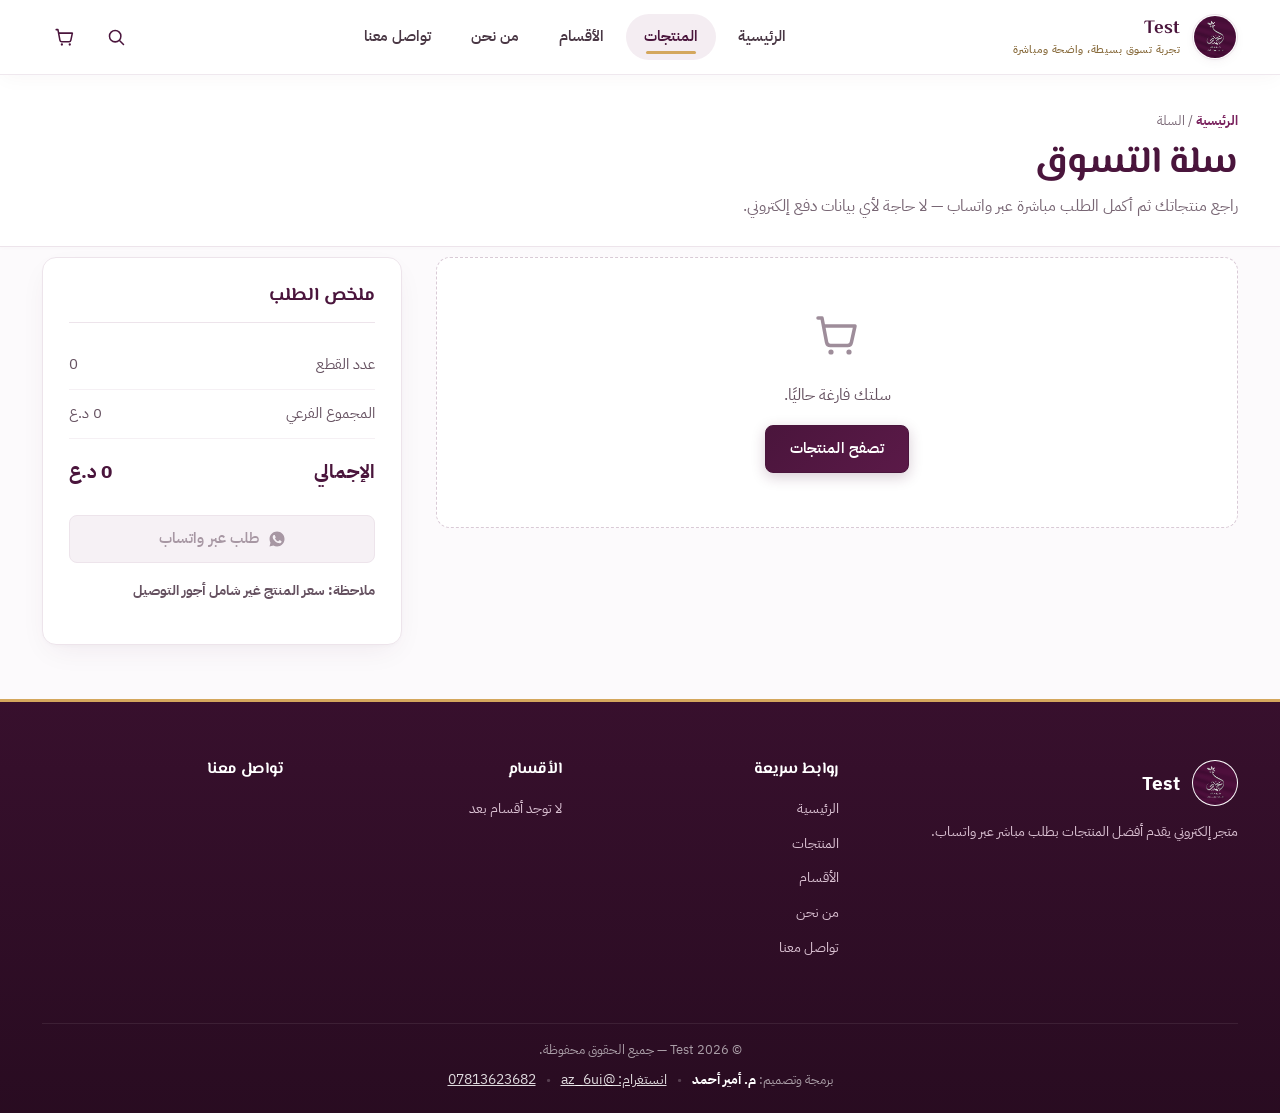
<file: cart.html>
<!DOCTYPE html>
<html lang="ar" dir="rtl">
<head>
  <meta charset="UTF-8">
  <meta name="viewport" content="width=device-width, initial-scale=1.0">
  <title>السلة | كوزمتك احمد مشتاق</title>
<link rel="icon" type="image/png" sizes="192x192" href="assets/logo/logo.png?v=68">
<link rel="shortcut icon" type="image/png" href="assets/logo/logo.png?v=68">
<link rel="apple-touch-icon" href="assets/logo/logo.png?v=68">
<link rel="apple-touch-icon" sizes="180x180" href="assets/logo/logo.png?v=68">
    <!-- Arabic UI font (same on every page; non-blocking) -->
  <!-- عدّل رابط قاعدة البيانات لكل عميل ليطابق config.js -->
  <link rel="preconnect" href="https://test3-2a6de-default-rtdb.europe-west1.firebasedatabase.app" crossorigin>
  <link rel="preconnect" href="https://ik.imagekit.io" crossorigin>
  <link rel="preconnect" href="https://fonts.googleapis.com">
  <link rel="preconnect" href="https://fonts.gstatic.com" crossorigin>
  <link rel="stylesheet" href="https://fonts.googleapis.com/css2?family=Tajawal:wght@400;500;700&display=swap" media="print" onload="this.media='all'">
  <noscript><link rel="stylesheet" href="https://fonts.googleapis.com/css2?family=Tajawal:wght@400;500;700&display=swap"></noscript>
<link rel="stylesheet" href="css/style.css?v=68">
  <link rel="stylesheet" href="css/refresh.css?v=68">
</head>
<body>

<div id="site-header" data-active="products"></div>

<main>
  <section class="page-header">
    <div class="container">
      <div class="breadcrumb"><a href="index.html">الرئيسية</a> / السلة</div>
      <h1>سلة التسوق</h1>
      <p>راجع منتجاتك ثم أكمل الطلب مباشرة عبر واتساب — لا حاجة لأي بيانات دفع إلكتروني.</p>
    </div>
  </section>

  <section class="section" style="padding-top:10px;">
    <div class="container">
      <div class="cart-layout">
        <div>
          <div id="cartWarning" class="setup-note" style="display:none;">
            بعض المنتجات في سلتك لم تعد متوفرة بالكامل، الرجاء مراجعة الكميات قبل إرسال الطلب.
          </div>
          <!-- إضافة الحاوية المسؤولة عن التمرير هنا -->
          <div class="cart-items-wrapper">
              <div id="cartItems"></div>
          </div>
        </div>

        <aside class="summary-card">
          <h3>ملخص الطلب</h3>
          <div class="summary-row"><span>عدد القطع</span><span id="cartItemCount">0</span></div>
          <div class="summary-row"><span>المجموع الفرعي</span><span id="cartSubtotal">0 د.ع</span></div>
          <div class="summary-row total"><span>الإجمالي</span><span id="cartTotal">0 د.ع</span></div>
          <button class="btn btn-whatsapp btn-block" id="checkoutBtn" style="margin-top:16px;">طلب عبر واتساب</button>
          <p id="cartDeliveryNote" style="font-size: 0.9rem; margin-top: 15px; line-height: 1.8;"></p>
        </aside>
      </div>
    </div>
  </section>
</main>

<div id="site-footer"></div>

<!-- سكربتات مؤجلة (defer): لا تحجب الرسم. القراءة من Firebase عبر REST داخل store.js (بدون SDK) -->
<script src="js/config.js?v=68" defer></script>
<script src="js/icons.js?v=68" defer></script>
<script src="js/store.js?v=68" defer></script>
<script src="js/whatsapp.js?v=68" defer></script>
<script src="js/app.js?v=68" defer></script>
<script src="js/cart.js?v=68" defer></script>
<script>
  document.addEventListener("DOMContentLoaded", function () {
    var btn = document.getElementById("checkoutBtn");
    if (btn && typeof iconSvg === "function") {
      btn.innerHTML = iconSvg("whatsapp") + " طلب عبر واتساب";
    }
  });
</script>
</body>
</html>
</file>
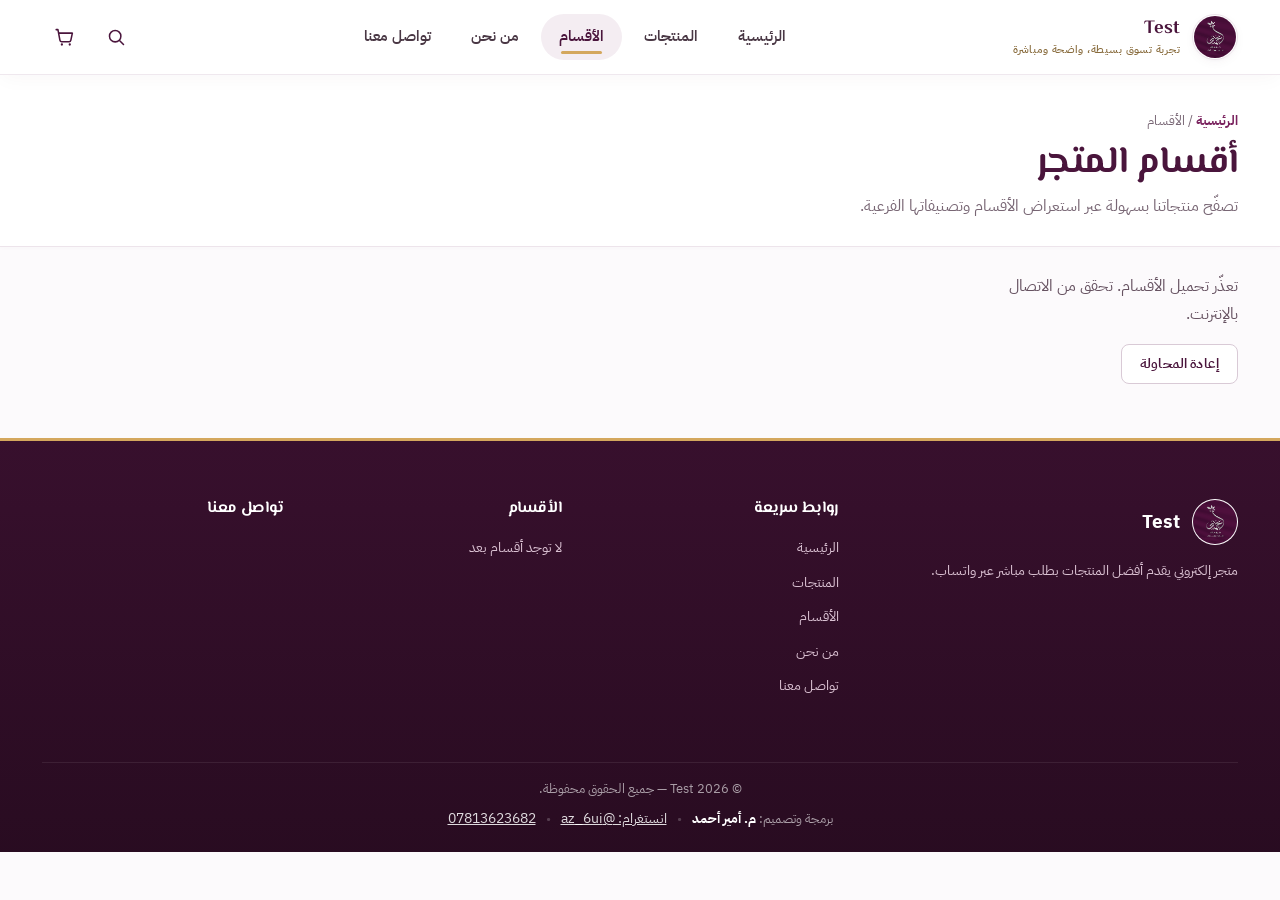
<file: categories.html>
<!DOCTYPE html>
<html lang="ar" dir="rtl">
<head>
  <meta charset="UTF-8">
  <meta name="viewport" content="width=device-width, initial-scale=1.0">
  <title>الأقسام | كوزمتك احمد مشتاق</title>
  <link rel="icon" type="image/png" sizes="192x192" href="assets/logo/logo.png?v=68">
<link rel="shortcut icon" type="image/png" href="assets/logo/logo.png?v=68">
<link rel="apple-touch-icon" href="assets/logo/logo.png?v=68">
<link rel="apple-touch-icon" sizes="180x180" href="assets/logo/logo.png?v=68">
    <!-- Arabic UI font (same on every page; non-blocking) -->
  <!-- عدّل رابط قاعدة البيانات لكل عميل ليطابق config.js -->
  <link rel="preconnect" href="https://test3-2a6de-default-rtdb.europe-west1.firebasedatabase.app" crossorigin>
  <link rel="preconnect" href="https://ik.imagekit.io" crossorigin>
  <link rel="preconnect" href="https://fonts.googleapis.com">
  <link rel="preconnect" href="https://fonts.gstatic.com" crossorigin>
  <link rel="stylesheet" href="https://fonts.googleapis.com/css2?family=Tajawal:wght@400;500;700&display=swap" media="print" onload="this.media='all'">
  <noscript><link rel="stylesheet" href="https://fonts.googleapis.com/css2?family=Tajawal:wght@400;500;700&display=swap"></noscript>
<link rel="stylesheet" href="css/style.css?v=68">
  <link rel="stylesheet" href="css/refresh.css?v=68">
</head>
<body>

<div id="site-header" data-active="categories"></div>

<main>
  <section class="page-header">
    <div class="container">
      <div class="breadcrumb"><a href="index.html">الرئيسية</a> / الأقسام</div>
      <h1>أقسام المتجر</h1>
      <p>تصفّح منتجاتنا بسهولة عبر استعراض الأقسام وتصنيفاتها الفرعية.</p>
    </div>
  </section>

  <section class="section" style="padding-top: 25px;">
    <div class="container">
      <div class="category-grid" id="categoriesGrid" aria-busy="true" style="display: grid; grid-template-columns: repeat(auto-fill, minmax(280px, 1fr)); gap: 20px;">
        <!-- سيتم رسم الأقسام برمجياً هنا -->
        <div class="cat-main-card skeleton-card" aria-hidden="true" style="min-height:150px"></div><div class="cat-main-card skeleton-card" aria-hidden="true" style="min-height:150px"></div><div class="cat-main-card skeleton-card" aria-hidden="true" style="min-height:150px"></div><div class="cat-main-card skeleton-card" aria-hidden="true" style="min-height:150px"></div>
      </div>
    </div>
  </section>
</main>

<div id="site-footer"></div>

<!-- سكربتات مؤجلة (defer): لا تحجب الرسم. القراءة من Firebase عبر REST داخل store.js (بدون SDK) -->
<script src="js/config.js?v=68" defer></script>
<script src="js/icons.js?v=68" defer></script>
<script src="js/store.js?v=68" defer></script>
<script src="js/whatsapp.js?v=68" defer></script>
<script src="js/app.js?v=68" defer></script>
<script>
  var catPageSig = null;

  function renderAllCategoriesPage() {
    var grid = document.getElementById("categoriesGrid");
    if (!grid) return;

    var allCategories = Store.getCategories();
    var mainCategories = allCategories.filter(function (c) { return !c.parentId; });

    // أول زيارة: لا نعرض "لا توجد أقسام" قبل أن تصل أول مزامنة (نُبقي الـ skeleton)
    if (!mainCategories.length && !LS.get("last_meta_pull_time")) return;

    var sig = JSON.stringify(allCategories.map(function (c) { return [c.id, c.name, c.parentId, c.image, c.icon]; }));
    if (sig === catPageSig) return;
    catPageSig = sig;
    grid.removeAttribute("aria-busy");

    if (mainCategories.length === 0) {
      grid.innerHTML = '<div class="empty-state" style="grid-column:1/-1;">' + iconSvg("box") + '<p>لا توجد أقسام مضافة بعد.</p></div>';
      return;
    }

    grid.innerHTML = mainCategories.map(function (main) {
      var subCats = allCategories.filter(function (c) { return c.parentId === main.id; });

      var media = iconSvg(main.icon || "box");
      if (main.image) {
        media = '<img src="' + escapeHtml(window.getIkUrl(main.image, 700, 80)) + '" alt="' + escapeHtml(main.name) + '" width="700" height="700" loading="lazy" decoding="async">';
      }

      var subHtml = '';
      if (subCats.length > 0) {
        subHtml = '<div class="cat-sub-chips">';
        subHtml += '<a href="products.html?cat=' + encodeURIComponent(main.id) + '" class="cat-sub-chip" style="background:var(--olive-100);color:var(--olive-800);">عرض الكل</a>';
        subCats.forEach(function (sub) {
          subHtml += '<a href="products.html?cat=' + encodeURIComponent(sub.id) + '" class="cat-sub-chip">' + escapeHtml(sub.name) + '</a>';
        });
        subHtml += '</div>';
      }

      // ملاحظة: لا نعرض "عدد المنتجات" لأن المتجر يحمّل المنتجات على دفعات (العدد المحلي غير دقيق وكان يظهر 0)
      return (
        '<div class="cat-main-card">' +
          '<a href="products.html?cat=' + encodeURIComponent(main.id) + '" class="cat-card-header">' +
            '<div class="cat-card-img">' + media + '</div>' +
            '<div class="cat-card-title">' +
              '<h3>' + escapeHtml(main.name) + '</h3>' +
              '<span>تصفح المنتجات ←</span>' +
            '</div>' +
          '</a>' +
          subHtml +
        '</div>'
      );
    }).join("");
  }

  document.addEventListener("DOMContentLoaded", renderAllCategoriesPage);
  document.addEventListener("store:synced", renderAllCategoriesPage);
  document.addEventListener("store:sync-error", function () {
    var grid = document.getElementById("categoriesGrid");
    if (grid && grid.getAttribute("aria-busy") === "true") {
      grid.removeAttribute("aria-busy");
      grid.innerHTML = '<div class="load-error"><p>تعذّر تحميل الأقسام. تحقق من الاتصال بالإنترنت.</p><button type="button" class="btn btn-outline btn-sm" onclick="location.reload()">إعادة المحاولة</button></div>';
    }
  });
</script>
</body>
</html>
</file>
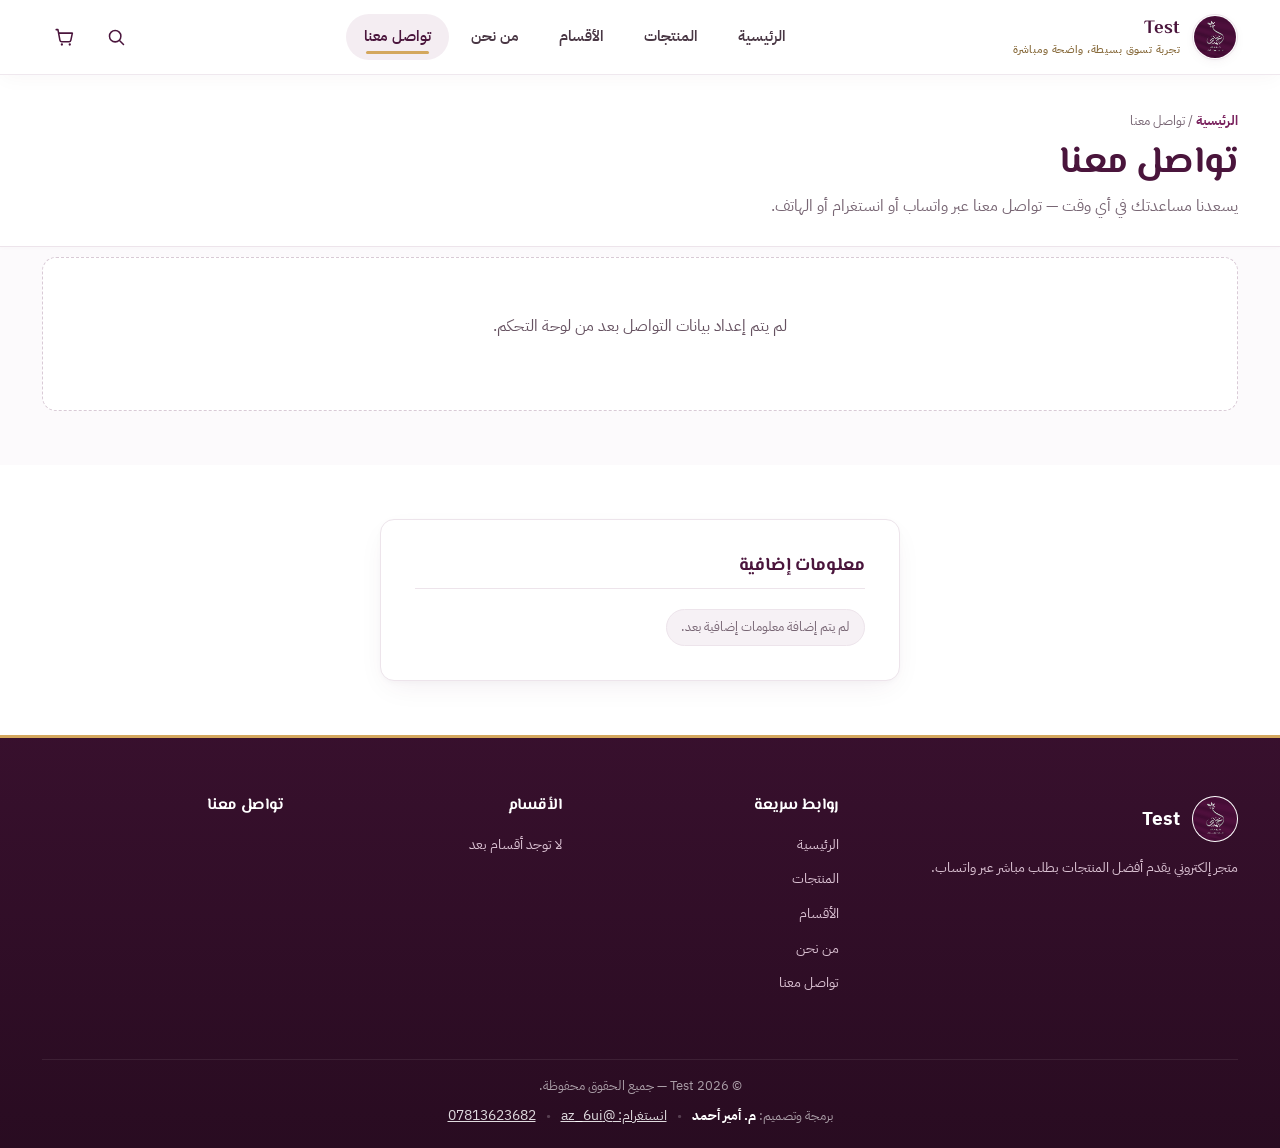
<file: contact.html>
<!DOCTYPE html>
<html lang="ar" dir="rtl">
<head>
  <meta name="viewport" content="width=device-width, initial-scale=1.0">
<meta charset="UTF-8">
<title>تواصل معنا | كوزمتك احمد مشتاق</title>
<link rel="icon" type="image/png" sizes="192x192" href="assets/logo/logo.png?v=68">
<link rel="shortcut icon" type="image/png" href="assets/logo/logo.png?v=68">
<link rel="apple-touch-icon" href="assets/logo/logo.png?v=68">
<link rel="apple-touch-icon" sizes="180x180" href="assets/logo/logo.png?v=68">
  <!-- Arabic UI font (same on every page; non-blocking) -->
  <!-- عدّل رابط قاعدة البيانات لكل عميل ليطابق config.js -->
  <link rel="preconnect" href="https://test3-2a6de-default-rtdb.europe-west1.firebasedatabase.app" crossorigin>
  <link rel="preconnect" href="https://ik.imagekit.io" crossorigin>
  <link rel="preconnect" href="https://fonts.googleapis.com">
  <link rel="preconnect" href="https://fonts.gstatic.com" crossorigin>
  <link rel="stylesheet" href="https://fonts.googleapis.com/css2?family=Tajawal:wght@400;500;700&display=swap" media="print" onload="this.media='all'">
  <noscript><link rel="stylesheet" href="https://fonts.googleapis.com/css2?family=Tajawal:wght@400;500;700&display=swap"></noscript>
<link rel="stylesheet" href="css/style.css?v=68">
  <link rel="stylesheet" href="css/refresh.css?v=68">
</head>
<body>

<div id="site-header" data-active="contact"></div>

<main>
  <section class="page-header">
    <div class="container">
      <div class="breadcrumb"><a href="index.html">الرئيسية</a> / تواصل معنا</div>
      <h1>تواصل معنا</h1>
      <p>يسعدنا مساعدتك في أي وقت — تواصل معنا عبر واتساب أو انستغرام أو الهاتف.</p>
    </div>
  </section>

  <section class="section" style="padding-top:10px;">
    <div class="container">
      <div class="feature-grid" id="contactCards"></div>
    </div>
  </section>

  <section class="section section-alt">
    <div class="container" style="max-width:640px;">
      <div class="form-card" style="max-width:100%;">
        <h3 style="margin-bottom:6px;">معلومات إضافية</h3>
        <div class="detail-meta" id="extraInfo" style="margin-top:10px;"></div>
      </div>
    </div>
  </section>
</main>

<div id="site-footer"></div>

<!-- سكربتات مؤجلة (defer): لا تحجب الرسم. القراءة من Firebase عبر REST داخل store.js (بدون SDK) -->
<script src="js/config.js?v=68" defer></script>
<script src="js/icons.js?v=68" defer></script>
<script src="js/store.js?v=68" defer></script>
<script src="js/whatsapp.js?v=68" defer></script>
<script src="js/app.js?v=68" defer></script>
<script>
  /* تُستدعى عند التحميل وعند وصول الإعدادات من Firebase (كانت تعرض "لم يتم إعداد بيانات التواصل" لأول زائر ولا تتحدّث) */
  function renderContactPage() {
    const s = Store.getSettings();

    const cards = [];
    if (s.whatsapp) cards.push({ icon: "whatsapp", title: "واتساب", desc: "أسرع طريقة للطلب والاستفسار", link: "https://wa.me/" + whatsappDigitsOnly(s.whatsapp), label: "راسلنا الآن" });
    if (s.instagram) cards.push({ icon: "instagram", title: "انستغرام", desc: "تابع جديدنا وعروضنا", link: safeUrl(s.instagram), label: "زيارة الحساب" });
    if (s.tiktok) cards.push({
      customIcon: '<svg xmlns="http://www.w3.org/2000/svg" width="24" height="24" viewBox="0 0 448 512" fill="currentColor"><path d="M448,209.91a210.06,210.06,0,0,1-122.77-39.25V349.38A162.55,162.55,0,1,1,185,188.31V278.2a74.62,74.62,0,1,0,52.23,71.18V0l88,0a121.18,121.18,0,0,0,1.86,22.17h0A122.18,122.18,0,0,0,381,102.39a121.43,121.43,0,0,0,67,20.14Z"/></svg>',
      title: "تيك توك",
      desc: "شاهد مقاطعنا وتفاعل معنا",
      link: safeUrl(s.tiktok),
      label: "تابعنا"
    });
    if (s.phone) cards.push({ icon: "phone", title: "الهاتف", desc: s.phone, link: "tel:" + String(s.phone).replace(/[^0-9+]/g, ""), label: "اتصال مباشر" });
    if (s.phone2) cards.push({ icon: "phone", title: "هاتف ثانٍ", desc: s.phone2, link: "tel:" + String(s.phone2).replace(/[^0-9+]/g, ""), label: "اتصال مباشر" });
    if (s.address) {
      const mapLink = safeMapUrl(s.mapUrl);
      cards.push({ icon: "home", title: "الموقع", desc: s.address, descLink: mapLink || null, link: mapLink || null, label: mapLink ? "افتح في الخرائط" : null });
    }

    document.getElementById("contactCards").innerHTML = cards.length ? cards.map(function (c) {
      // قراءة الأيقونة المخصصة أو الأيقونة الافتراضية
      const iconHtml = c.customIcon ? c.customIcon : iconSvg(c.icon);
      
      return '<div class="feature-card">' +
        '<div class="icon">' + iconHtml + "</div>" +
        "<h3>" + c.title + "</h3>" +
        "<p>" + (c.descLink ? '<a href="' + escapeHtml(c.descLink) + '" target="_blank" rel="noopener" style="color:inherit;text-decoration:underline;">' + escapeHtml(c.desc) + "</a>" : escapeHtml(c.desc)) + "</p>" +
        (c.link ? '<a href="' + escapeHtml(c.link) + '" target="_blank" rel="noopener" class="btn btn-outline btn-sm">' + c.label + "</a>" : "") +
      "</div>";
    }).join("") : '<div class="empty-state"><p>لم يتم إعداد بيانات التواصل بعد من لوحة التحكم.</p></div>';

    let extraInfoHtml = "";
    if (s.workingHours) extraInfoHtml += "<span><strong>ساعات العمل:</strong> " + escapeHtml(s.workingHours) + "</span>";
    if (s.deliveryInfo) extraInfoHtml += "<span><strong>معلومات التوصيل:</strong> " + escapeHtml(s.deliveryInfo) + "</span>";
    document.getElementById("extraInfo").innerHTML = extraInfoHtml || "<span>لم يتم إضافة معلومات إضافية بعد.</span>";
  }
  document.addEventListener("DOMContentLoaded", renderContactPage);
  document.addEventListener("store:synced", renderContactPage);
</script>
</body>
</html>
</file>
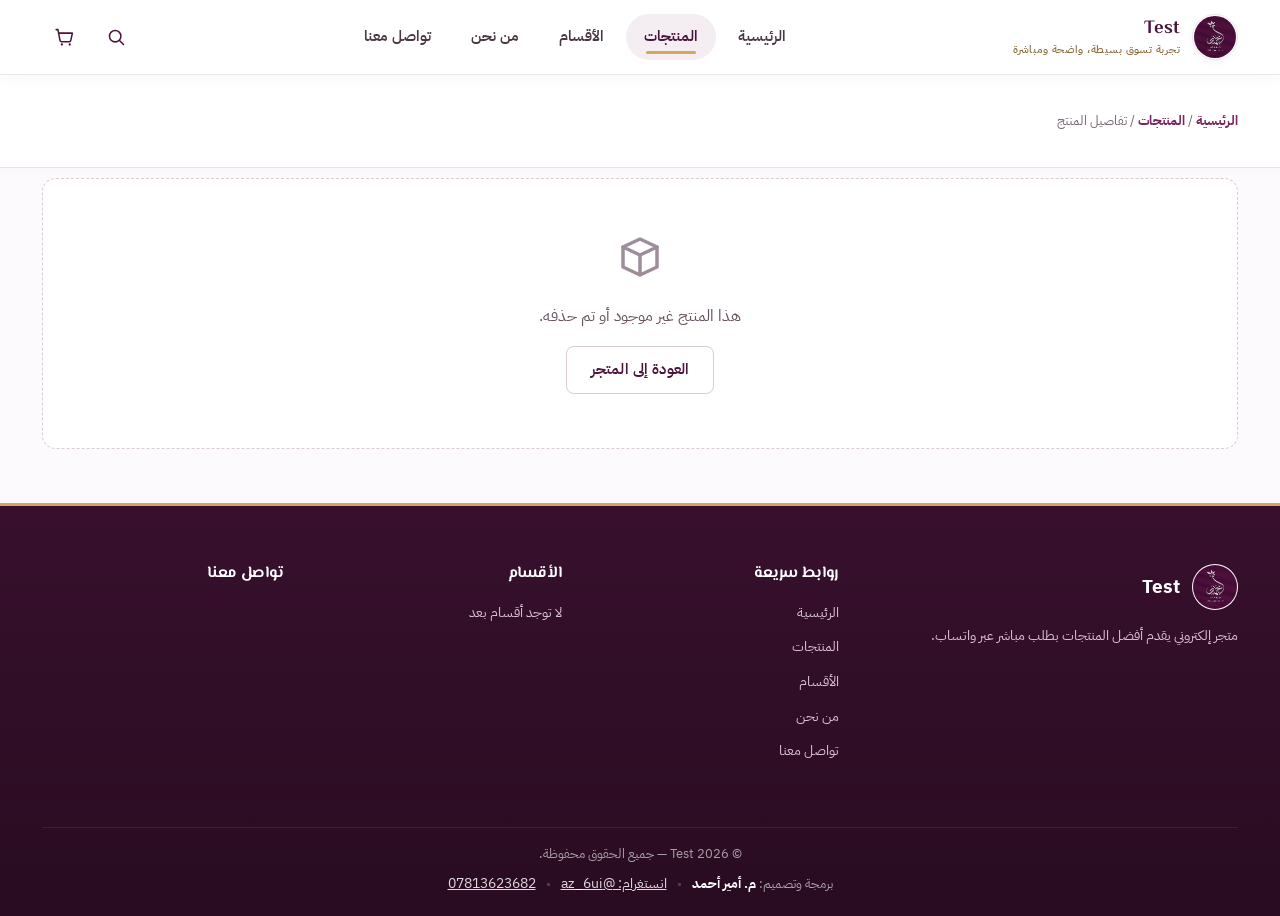
<file: product.html>
<!DOCTYPE html>
<html lang="ar" dir="rtl">
<head>
  <meta charset="UTF-8">
  <meta name="viewport" content="width=device-width, initial-scale=1.0">
  <title>تفاصيل المنتج | كوزمتك احمد مشتاق</title>
  <link rel="icon" type="image/png" sizes="192x192" href="assets/logo/logo.png?v=68">
<link rel="shortcut icon" type="image/png" href="assets/logo/logo.png?v=68">
<link rel="apple-touch-icon" href="assets/logo/logo.png?v=68">
<link rel="apple-touch-icon" sizes="180x180" href="assets/logo/logo.png?v=68">
    <!-- Arabic UI font (same on every page; non-blocking) -->
  <!-- عدّل رابط قاعدة البيانات لكل عميل ليطابق config.js -->
  <link rel="preconnect" href="https://test3-2a6de-default-rtdb.europe-west1.firebasedatabase.app" crossorigin>
  <link rel="preconnect" href="https://ik.imagekit.io" crossorigin>
  <link rel="preconnect" href="https://fonts.googleapis.com">
  <link rel="preconnect" href="https://fonts.gstatic.com" crossorigin>
  <link rel="stylesheet" href="https://fonts.googleapis.com/css2?family=Tajawal:wght@400;500;700&display=swap" media="print" onload="this.media='all'">
  <noscript><link rel="stylesheet" href="https://fonts.googleapis.com/css2?family=Tajawal:wght@400;500;700&display=swap"></noscript>
<link rel="stylesheet" href="css/style.css?v=68">
  <link rel="stylesheet" href="css/refresh.css?v=68">
</head>
<body>

<div id="site-header" data-active="products"></div>

<main>
  <section class="page-header">
    <div class="container">
      <div class="breadcrumb"><a href="index.html">الرئيسية</a> / <a href="products.html">المنتجات</a> / تفاصيل المنتج</div>
    </div>
  </section>

  <section class="section" style="padding-top:10px;">
    <div class="container">
      <div id="productDetail"></div>
    </div>
  </section>
</main>

<div id="site-footer"></div>

<!-- سكربتات مؤجلة (defer): لا تحجب الرسم. القراءة من Firebase عبر REST داخل store.js (بدون SDK) -->
<script src="js/config.js?v=68" defer></script>
<script src="js/icons.js?v=68" defer></script>
<script src="js/store.js?v=68" defer></script>
<script src="js/whatsapp.js?v=68" defer></script>
<script src="js/app.js?v=68" defer></script>
<script src="js/products.js?v=68" defer></script>
</body>
</html>
</file>
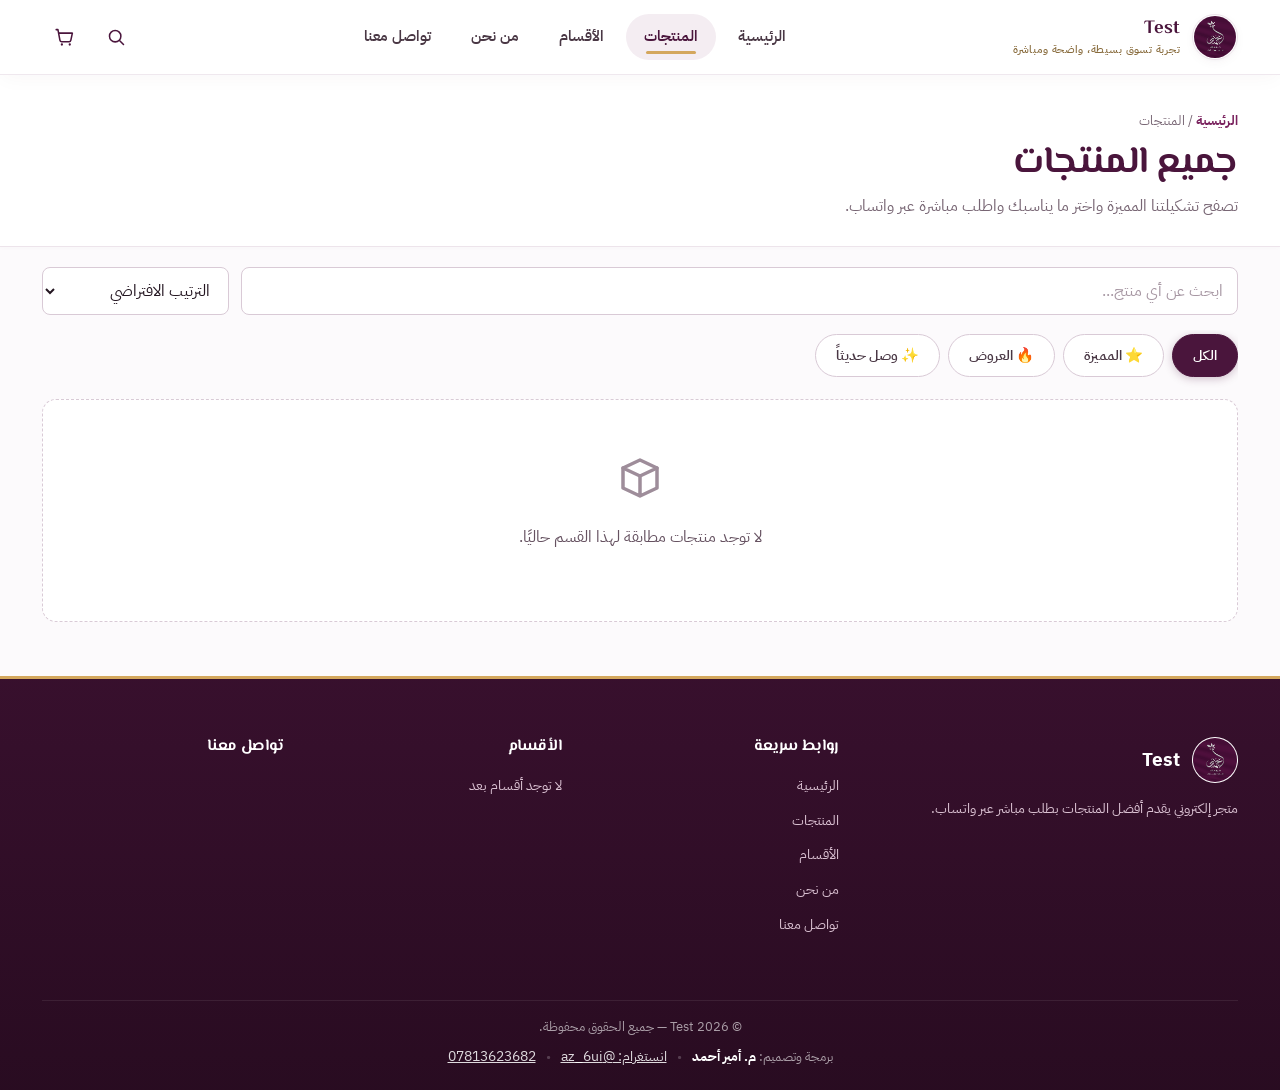
<file: products.html>
<!DOCTYPE html>
<html lang="ar" dir="rtl">
<head>
  <meta charset="UTF-8">
  <meta name="viewport" content="width=device-width, initial-scale=1.0">

  <title>المنتجات | كوزمتك احمد مشتاق</title>
  <link rel="icon" type="image/png" sizes="192x192" href="assets/logo/logo.png?v=68">
<link rel="shortcut icon" type="image/png" href="assets/logo/logo.png?v=68">
<link rel="apple-touch-icon" href="assets/logo/logo.png?v=68">
<link rel="apple-touch-icon" sizes="180x180" href="assets/logo/logo.png?v=68">
    <!-- Arabic UI font (same on every page; non-blocking) -->
  <!-- عدّل رابط قاعدة البيانات لكل عميل ليطابق config.js -->
  <link rel="preconnect" href="https://test3-2a6de-default-rtdb.europe-west1.firebasedatabase.app" crossorigin>
  <link rel="preconnect" href="https://ik.imagekit.io" crossorigin>
  <link rel="preconnect" href="https://fonts.googleapis.com">
  <link rel="preconnect" href="https://fonts.gstatic.com" crossorigin>
  <link rel="stylesheet" href="https://fonts.googleapis.com/css2?family=Tajawal:wght@400;500;700&display=swap" media="print" onload="this.media='all'">
  <noscript><link rel="stylesheet" href="https://fonts.googleapis.com/css2?family=Tajawal:wght@400;500;700&display=swap"></noscript>
<link rel="stylesheet" href="css/style.css?v=68">
  <link rel="stylesheet" href="css/refresh.css?v=68">
</head>
<body>

<div id="site-header" data-active="products"></div>

<main>
  <section class="page-header">
    <div class="container">
      <div class="breadcrumb"><a href="index.html">الرئيسية</a> / المنتجات</div>
      <h1>جميع المنتجات</h1>
      <p>تصفح تشكيلتنا المميزة واختر ما يناسبك واطلب مباشرة عبر واتساب.</p>
    </div>
  </section>

  <section class="section" style="padding-top:20px;">
    <div class="container">
      <div class="shop-controls" style="margin-bottom:15px;display:flex;gap:12px;flex-wrap:wrap;align-items:center;justify-content:space-between;">
        <div class="search-box" style="flex:1;min-width:240px;position:relative;">
          <input type="text" id="searchInput" placeholder="ابحث باسم المنتج أو الوصف…" style="width:100%;padding:10px 14px;border:1px solid var(--line);border-radius:var(--radius-sm);font-family:var(--font-body);">
        </div>
        <div class="sort-box" style="min-width:180px;">
          <select id="sortSelect" style="width:100%;padding:10px 14px;border:1px solid var(--line);border-radius:var(--radius-sm);background:#fff;font-family:var(--font-body);">
            <option value="default">الترتيب الافتراضي</option>
            <option value="price-asc">السعر: من الأقل للأعلى</option>
            <option value="price-desc">السعر: من الأعلى للأقل</option>
            <option value="name">الاسم: أ - ي</option>
          </select>
        </div>
      </div>

      <div class="shop-cat-tabs-wrap" id="filterCategories"></div>

      <div style="margin-bottom:15px;font-size:0.9rem;color:var(--ink-500);" id="resultCount">جاري التحميل…</div>

      <div class="product-grid" id="shopGrid"></div>
    </div>
  </section>
</main>

<div id="site-footer"></div>

<!-- سكربتات مؤجلة (defer): لا تحجب الرسم. القراءة من Firebase عبر REST داخل store.js (بدون SDK) -->
<script src="js/config.js?v=68" defer></script>
<script src="js/icons.js?v=68" defer></script>
<script src="js/store.js?v=68" defer></script>
<script src="js/whatsapp.js?v=68" defer></script>
<script src="js/app.js?v=68" defer></script>
<script src="js/products.js?v=68" defer></script>
</body>
</html>
</file>
<file: css/style.css>
/* ==========================================================================
   style.css — Luxury Velvet Berry & Warm Plum Theme — RTL Arabic
   Store: كوزمتك احمد مشتاق
   --------------------------------------------------------------------------
   Foundation of the design system: tokens, base, every shared component,
   the admin area and the core responsive rules. Self-sufficient styling.
   Re-branding = edit the Brand block in :root (section 1) only.
   ========================================================================== */

@import url('https://fonts.googleapis.com/css2?family=El+Messiri:wght@400;600;700&family=IBM+Plex+Sans+Arabic:wght@300;400;500;600;700&display=swap');

:root{
  /* ---- 1. Brand (الهوية: الألوان الأساسية فقط) ---- */
  --primary:#4a153c;
  --secondary:#7a225e;
  --accent:#d4a75d;
  --bg:#fcfafc;
  --surface:#ffffff;
  --text:#241621;
  --text-2:#786674;
  --border:#ede4eb;

  /* ---- 2. المشتقات (قيم احتياطية؛ تُحسب تلقائياً في @supports أدناه) ---- */
  --primary-hover:#3b0f30;
  --primary-deep:#380e2d;       /* أغمق من primary: بداية الهيرو والفوتر */
  --primary-mid:#5b1c48;        /* أفتح قليلاً: نهاية تدرج الأزرار والهيرو */
  --secondary-hover:#63184b;
  --secondary-bright:#87386e;   /* نهاية تدرج hover */
  --secondary-50:#faf2f7;
  --secondary-100:#f2deec;
  --accent-soft:#fbf6ee;
  --accent-ink:#876020;         /* ذهبي غامق للنصوص */
  --accent-deep:#b48e4f;        /* نهاية تدرج الذهبي */
  --accent-light:#dfb97d;       /* بداية hover للذهبي */
  --surface-2:#f6f1f5;
  --border-strong:#d9cad6;
  --border-soft:#f7f1f5;
  --on-primary:#ffffff;
  --band-start:#581946;         /* شريط التواصل */
  --band-end:#3f1233;
  --footer-deep:#290c21;        /* نهاية تدرج الفوتر */
  --footer-text:#e7d7e2;
  --footer-muted:#dac1d2;
  --footer-dim:#ccabc2;

  /* ---- 3. ألوان الحالات ---- */
  --success:#1b6848; --success-bg:#eef7f2; --success-line:#c4e4d3; --success-ink:#124d35;
  --success-light:#2a7656; --success-dark:#165b3d;
  --warning:#9d5614; --warning-bg:#fdf6ee; --warning-line:#f6dcbc; --warning-ink:#703b0a;
  --error:#a31c26;   --error-bg:#fdf1f2;   --error-line:#f7c7ca;   --error-ink:#751119;
  --error-light:#b0343d; --error-dark:#8b1720;
  --info:#7a225e;    --info-bg:#faf2f7;    --info-line:#f2deec;    --info-ink:#63184b;

  /* ---- 4. المسميات القديمة (توافق مع الأنماط المضمّنة في HTML/JS — لا تحذفها) ---- */
  --teal:var(--secondary); --teal-deep:var(--primary); --teal-press:var(--primary-hover);
  --teal-light:var(--secondary-50); --teal-wash:var(--surface-2);
  --navy:var(--primary); --navy-2:#483443; --soft-blue:var(--secondary-50);
  --olive-900:var(--primary); --olive-800:var(--primary); --olive-700:var(--primary); --olive-600:var(--secondary);
  --olive-500:var(--secondary); --olive-400:#9e8d9a; --olive-100:var(--secondary-50); --olive-50:var(--surface-2);
  --sand-500:var(--accent-ink); --sand-100:var(--accent-soft);
  --cream:var(--bg); --white:var(--surface);
  --ink-900:var(--text); --ink-800:#2d1d29; --ink-700:#493744; --ink-600:#665261;
  --ink-500:var(--text-2); --ink-400:var(--text-2); --ink-300:#a797a3;
  --line:var(--border); --line-strong:var(--border-strong); --line-soft:var(--border-soft);
  --danger:var(--error); --danger-bg:var(--error-bg);

  /* ---- 5. الحواف، الظلال والخطوط ---- */
  --radius-xl:18px; --radius-lg:14px; --radius-md:10px; --radius-sm:6px; --radius-pill:999px;
  --r-card:14px; --r-ctl:8px;
  --shadow-soft:0 3px 12px -2px rgba(74,21,60,.05), 0 1px 3px rgba(74,21,60,.02);
  --shadow-card:0 10px 30px -8px rgba(74,21,60,.08), 0 2px 6px -1px rgba(74,21,60,.03);
  --shadow-lift:0 20px 45px -10px rgba(74,21,60,.18), 0 6px 16px -4px rgba(74,21,60,.08);
  --ring:0 0 0 3px rgba(122,34,94,.18);
  --overlay:rgba(43,12,35,.6);
  --font-display:'El Messiri','IBM Plex Sans Arabic',serif;
  --font-body:'IBM Plex Sans Arabic',system-ui,sans-serif;
  --container:1260px;
  --gutter:clamp(16px,3.5vw,32px);

  /* نسبة صورة البطاقة */
  --card-image-ratio:1 / 1;
  --card-image-fit:cover;
}

@supports (color:color-mix(in srgb,red,blue)){
  :root{
    --primary-hover:color-mix(in srgb,var(--primary) 82%,#000);
    --primary-deep:color-mix(in srgb,var(--primary) 75%,#000);
    --primary-mid:color-mix(in srgb,var(--primary) 65%,var(--secondary));
    --secondary-hover:color-mix(in srgb,var(--secondary) 85%,#000);
    --secondary-bright:color-mix(in srgb,var(--secondary) 90%,#fff);
    --secondary-50:color-mix(in srgb,var(--secondary) 8%,#fff);
    --secondary-100:color-mix(in srgb,var(--secondary) 16%,#fff);
    --accent-soft:color-mix(in srgb,var(--accent) 12%,#fff);
    --accent-ink:color-mix(in srgb,var(--accent) 64%,#000);
    --accent-deep:color-mix(in srgb,var(--accent) 85%,#000);
    --accent-light:color-mix(in srgb,var(--accent) 80%,#fff);
    --surface-2:color-mix(in srgb,var(--bg) 60%,var(--border));
    --border-soft:color-mix(in srgb,var(--border) 55%,#fff);
    --band-start:color-mix(in srgb,var(--primary) 70%,var(--secondary));
    --band-end:color-mix(in srgb,var(--primary) 85%,#000);
    --footer-deep:color-mix(in srgb,var(--primary) 55%,#000);
    --footer-text:color-mix(in srgb,#fff 82%,var(--secondary));
    --footer-muted:color-mix(in srgb,#fff 72%,var(--secondary));
    --footer-dim:color-mix(in srgb,#fff 62%,var(--secondary));
    --success-light:color-mix(in srgb,var(--success) 92%,#fff);
    --success-dark:color-mix(in srgb,var(--success) 85%,#000);
    --error-light:color-mix(in srgb,var(--error) 92%,#fff);
    --error-dark:color-mix(in srgb,var(--error) 85%,#000);
  }
}

/* ==========================================================================
   Base
   ========================================================================== */
*{box-sizing:border-box}
html{
  scroll-behavior:smooth;
  -webkit-text-size-adjust:100%;
  overflow-x:hidden;
  max-width:100%;
}
body{
  margin:0;
  background:var(--bg);
  color:var(--text);
  font-family:var(--font-body);
  font-size:16px;
  line-height:1.75;
  -webkit-font-smoothing:antialiased;
  -webkit-tap-highlight-color:transparent;
  text-rendering:optimizeLegibility;
  overflow-x:clip;
  position:relative;
  width:100%;
  max-width:100%;
}
main{
  padding-top:74px;
}
img{max-width:100%;display:block}
a{color:inherit;text-decoration:none}
a,button,input,select,textarea{touch-action:manipulation}
button,input,select,textarea{font:inherit}
button{cursor:pointer}
p{color:var(--ink-600);margin:0 0 1em}
h1,h2,h3,h4{
  font-family:var(--font-display);
  font-weight:700;
  line-height:1.3;
  margin:0 0 .5em;
  color:var(--primary);
  letter-spacing:-0.01em;
}
h1{font-size:clamp(1.85rem,4.2vw,3rem);line-height:1.2}
h2{font-size:clamp(1.4rem,2.8vw,2rem)}
h3{font-size:1.15rem}
.container{width:min(100%,var(--container));margin-inline:auto;padding-inline:var(--gutter)}
.visually-hidden{position:absolute;width:1px;height:1px;margin:-1px;padding:0;border:0;overflow:hidden;clip:rect(0 0 0 0);white-space:nowrap}
:focus-visible{outline:2px solid var(--secondary);outline-offset:2px}
::selection{background:var(--secondary-100);color:var(--primary)}
svg[stroke="currentColor"]{stroke-linecap:round;stroke-linejoin:round;stroke-width:1.75}

/* ==========================================================================
   Loading skeletons
   ========================================================================== */
@keyframes shimmer{0%{background-position:-200% 0}100%{background-position:200% 0}}
.skeleton-card{
  min-height:280px;
  background:var(--surface);
  border-radius:var(--r-card);
  border:1px solid var(--border);
  overflow:hidden;
  padding:14px;
  display:flex;
  flex-direction:column;
  gap:12px;
}
.skeleton-box{
  background:linear-gradient(90deg,var(--surface-2) 25%,var(--bg) 50%,var(--surface-2) 75%);
  background-size:200% 100%;
  animation:shimmer 1.6s infinite ease-in-out;
  border-radius:var(--radius-sm);
}
.skeleton-img{width:100%;aspect-ratio:var(--card-image-ratio)}
.skeleton-text{height:16px;width:75%}
.skeleton-price{height:20px;width:40%;margin-top:auto}

/* ==========================================================================
   Buttons
   ========================================================================== */
.btn{
  display:inline-flex;
  align-items:center;
  justify-content:center;
  gap:8px;
  min-height:48px;
  padding:11px 24px;
  border:1.5px solid transparent;
  border-radius:var(--r-ctl);
  font-weight:600;
  font-size:.95rem;
  line-height:1.3;
  text-align:center;
  letter-spacing:0.01em;
  transition:transform .28s cubic-bezier(.16,1,.3,1),box-shadow .28s ease,background-color .28s ease,border-color .28s ease,color .28s ease;
  position:relative;
  overflow:hidden;
}
.btn svg{width:18px;height:18px;flex:none}
.btn:focus-visible{outline:0;box-shadow:var(--ring)}
.btn-primary{
  background:linear-gradient(135deg, var(--primary) 0%, var(--primary-mid) 100%);
  border-color:var(--primary);
  color:var(--on-primary);
  box-shadow:0 4px 14px rgba(74,21,60,.22);
}
.btn-primary:hover{
  background:linear-gradient(135deg, var(--secondary) 0%, var(--secondary-bright) 100%);
  border-color:var(--secondary);
  box-shadow:0 6px 20px rgba(122,34,94,.28);
  transform:translateY(-1.5px);
}
.btn-primary:active{transform:translateY(0);box-shadow:none}
.btn-outline{
  background:rgba(255,255,255,.94);
  border-color:var(--border-strong);
  color:var(--primary);
}
.btn-outline:hover{
  background:var(--secondary-50);
  border-color:var(--secondary);
  color:var(--secondary-hover);
  transform:translateY(-1.5px);
}
.btn-whatsapp{
  background:linear-gradient(135deg, var(--success-light) 0%, var(--success) 100%);
  border-color:var(--success);
  color:var(--on-primary);
  box-shadow:0 4px 14px rgba(27,104,72,.22);
}
.btn-whatsapp:hover{
  background:var(--success-ink);
  border-color:var(--success-ink);
  transform:translateY(-1.5px);
  box-shadow:0 6px 18px rgba(27,104,72,.3);
}
.btn-sm{min-height:40px;padding:7px 18px;font-size:.86rem}
.btn-block{width:100%}
.btn:disabled,.btn[disabled]{
  background:var(--surface-2);
  border-color:var(--border);
  color:var(--ink-300);
  box-shadow:none;
  cursor:not-allowed;
  transform:none!important;
}
.btn-icon{
  position:relative;
  display:inline-flex;
  align-items:center;
  justify-content:center;
  width:44px;
  height:44px;
  padding:0;
  border:1px solid transparent;
  border-radius:50%;
  background:transparent;
  color:var(--primary);
  transition:transform .22s ease,background-color .22s ease,color .22s ease;
}
.btn-icon:hover{
  background:var(--secondary-50);
  color:var(--secondary);
  transform:scale(1.05);
}
.btn-icon:focus-visible{outline:0;box-shadow:var(--ring)}
.btn-icon svg{width:21px;height:21px}

/* ==========================================================================
   Header & Navigation
   ========================================================================== */
#site-header{
  position:fixed !important;
  top:0;
  left:0;
  right:0;
  width:100%;
  z-index:1000;
}
.site-header{
  background:rgba(255,255,255,.97);
  border-bottom:1px solid rgba(237,228,235,.85);
  box-shadow:0 4px 20px -2px rgba(74,21,60,.04);
}
.header-inner{min-height:74px;display:flex;align-items:center;gap:24px}
.brand{display:flex;align-items:center;gap:12px;min-width:max-content;transition:transform .2s ease}
.brand:hover{transform:scale(1.015)}
.brand img{
  width:46px;
  height:46px;
  border-radius:50%;
  object-fit:cover;
  background:var(--surface);
  border:1.5px solid var(--border);
  padding:1px;
  box-shadow:var(--shadow-soft);
}
.brand-name{
  font-family:var(--font-display);
  font-weight:700;
  font-size:1.18rem;
  line-height:1.2;
  color:var(--primary);
}
.brand-name span{
  display:block;
  font-family:var(--font-body);
  font-size:.7rem;
  font-weight:500;
  color:var(--accent-ink);
  margin-top:2px;
  letter-spacing:0.04em;
}
.main-nav{display:flex;align-items:center;justify-content:center;gap:4px;flex:1}
.main-nav a{
  position:relative;
  padding:10px 18px;
  border-radius:var(--radius-pill);
  font-size:.92rem;
  font-weight:600;
  color:var(--ink-700);
  transition:color .22s ease,background-color .22s ease;
}
.main-nav a:hover{
  color:var(--primary);
  background:var(--secondary-50);
}
.main-nav a.active{
  color:var(--primary);
  background:var(--secondary-50);
}
.main-nav a.active::after{
  content:"";
  position:absolute;
  inset-inline:20px;
  bottom:6px;
  height:2.5px;
  border-radius:3px;
  background:var(--accent);
}
.header-actions{display:flex;align-items:center;gap:8px;margin-inline-start:auto}
.nav-toggle{display:none}
.cart-link{position:relative}
.cart-count{
  display:none;
  position:absolute;
  inset-block-start:-1px;
  inset-inline-end:-1px;
  min-width:20px;
  height:20px;
  padding:0 5px;
  align-items:center;
  justify-content:center;
  border-radius:var(--radius-pill);
  background:linear-gradient(135deg, var(--accent) 0%, var(--accent-deep) 100%);
  color:var(--primary);
  font-size:.68rem;
  font-weight:700;
  line-height:1;
  border:2px solid var(--surface);
  box-shadow:0 2px 6px rgba(212,167,93,.4);
}
.cart-count.has-items{display:inline-flex}

/* Mobile drawer */
.sidebar-nav {
  position: fixed;
  top: 0;
  left: 0 !important;
  right: auto !important;
  width: min(300px, 82vw);
  max-width: 82vw;
  height: 100vh;
  height: 100dvh;
  background: var(--surface);
  border-radius: 0 var(--radius-xl) var(--radius-xl) 0;
  padding: 20px 18px;
  overflow-y: auto;
  text-align: right;
  transform: translateX(-100%) !important;
  transition: transform .28s cubic-bezier(.2,.8,.2,1), visibility 0s linear .28s;
  will-change: transform;
  -webkit-overflow-scrolling: touch;
  z-index: 9999;
  visibility: hidden;
}
.sidebar-nav.active {
  transform: translateX(0) !important;
  box-shadow: var(--shadow-lift);
  visibility: visible;
  transition-delay: 0s;
}
.sidebar-nav svg { width: 22px; height: 22px; flex-shrink: 0; color: var(--secondary); }
.sidebar-nav a:active, .sidebar-nav button:active { background: var(--surface-2); }
.sidebar-nav li > a { color: var(--ink-700); border-radius: var(--r-ctl); padding: 10px; }
.sidebar-nav li > a:hover { background: var(--secondary-50); color: var(--primary); }
.sidebar-submenu { display: none; padding-inline-start: 15px; }
.sidebar-submenu.active { display: block; }

.sidebar-overlay {
  position: fixed;
  inset: 0;
  background: rgba(43, 12, 35, .55);
  display: block;
  visibility: hidden;
  pointer-events: none;
  opacity: 0;
  z-index: 9998;
  transition: opacity .25s ease, visibility 0s linear .25s;
}
.sidebar-overlay.active {
  visibility: visible;
  pointer-events: auto;
  opacity: 1;
  transition-delay: 0s;
}

/* Search overlay */
.global-search-overlay{position:fixed;inset:0;z-index:1100;display:none;padding:18px;background:var(--overlay)}
.global-search-overlay.open{display:flex;justify-content:center;align-items:flex-start}
.global-search-container{
  width:min(100%,720px);
  margin-top:64px;
  padding:22px;
  background:var(--surface);
  border-radius:var(--radius-xl);
  box-shadow:var(--shadow-lift);
  max-height:82vh;
  display:flex;
  flex-direction:column;
  border:1px solid var(--border);
}
.global-search-header{display:flex;gap:12px;margin-bottom:16px}
.global-search-results{overflow:auto;display:flex;flex-direction:column;gap:10px}
.search-result-item{
  display:flex;
  gap:14px;
  align-items:center;
  padding:12px;
  border:1px solid var(--border);
  border-radius:var(--r-card);
  background:var(--surface);
  transition:transform .22s ease,border-color .22s ease,background-color .22s ease;
}
.search-result-item:hover{
  border-color:var(--secondary);
  background:var(--secondary-50);
  transform:translateX(-3px);
}
.search-item-img{
  width:64px;
  height:64px;
  border-radius:var(--radius-sm);
  overflow:hidden;
  background:var(--surface-2);
  display:grid;
  place-items:center;
  flex:none;
}
.search-item-img img{width:100%;height:100%;object-fit:cover}
.search-item-info h4{margin:0 0 4px;font-size:.95rem}
.search-item-info span{font-weight:700;color:var(--primary)}
.empty-search{text-align:center;padding:36px;color:var(--text-2)}

/* ==========================================================================
   Hero + Promotional Slider
   ========================================================================== */
.hero{
  position:relative;
  overflow:hidden;
  padding:64px 0 54px;
  background:linear-gradient(135deg, var(--primary-deep) 0%, var(--primary) 50%, var(--primary-mid) 100%);
  color:var(--on-primary);
}
.hero:before{
  content:"";
  position:absolute;
  top:-160px;
  inset-inline-start:-120px;
  width:480px;
  height:480px;
  border-radius:50%;
  background:radial-gradient(closest-side, rgba(212,167,93,.25), rgba(212,167,93,0));
  pointer-events:none;
}
.hero-blob{
  position:absolute;
  top:50%;
  inset-inline-end:-120px;
  width:460px;
  height:460px;
  margin-top:-230px;
  border-radius:50%;
  border:1px solid rgba(255,255,255,.07);
  background:radial-gradient(closest-side, rgba(122,34,94,.4), transparent);
  pointer-events:none;
}
.hero-inner{position:relative;z-index:1;display:flex;align-items:center;gap:48px}
.hero-copy{flex:1.1;padding:0;min-width:0}
.hero-eyebrow-free{
  display:inline-flex;
  align-items:center;
  gap:7px;
  padding:6px 16px;
  border-radius:var(--radius-pill);
  background:rgba(212,167,93,.16);
  color:var(--accent);
  font-weight:600;
  font-size:.85rem;
  border:1px solid rgba(212,167,93,.42);
}
.hero-copy h1{max-width:700px;margin:18px 0 14px;color:var(--on-primary);text-shadow:0 2px 10px rgba(0,0,0,.2)}
.hero-copy>p{font-size:1.08rem;max-width:58ch;color:rgba(255,255,255,.85);line-height:1.8}
.hero-cta{display:flex;gap:12px;flex-wrap:wrap;margin-top:28px}
.hero .btn-primary{
  background:linear-gradient(135deg, var(--accent) 0%, var(--accent-deep) 100%);
  border-color:var(--accent);
  color:var(--primary);
  box-shadow:0 4px 18px rgba(212,167,93,.35);
}
.hero .btn-primary:hover{
  background:linear-gradient(135deg, var(--accent-light) 0%, var(--accent) 100%);
  border-color:var(--accent-light);
  color:var(--primary);
  transform:translateY(-2px);
}
.hero .btn-outline{
  background:rgba(255,255,255,.1);
  border-color:rgba(255,255,255,.3);
  color:var(--on-primary);
}
.hero .btn-outline:hover{
  background:rgba(255,255,255,.18);
  border-color:var(--on-primary);
  color:var(--on-primary);
}
.hero-trust{display:flex;gap:12px;margin-top:32px;flex-wrap:wrap}
.hero-trust div{
  padding:11px 18px;
  background:rgba(255,255,255,.07);
  border:1px solid rgba(255,255,255,.14);
  border-radius:var(--r-ctl);
}
.hero-trust strong{display:block;color:var(--accent);font-size:1.05rem}
.hero-trust span{font-size:.78rem;color:rgba(255,255,255,.78)}
.hero-art{
  position:relative;
  flex:1;
  width:100%;
  max-width:560px;
  min-height:0;
  border-radius:var(--radius-xl);
  overflow:hidden;
  background:var(--surface);
  border:1px solid rgba(255,255,255,.18);
  box-shadow:var(--shadow-lift);
}
.hero-art-default{width:100%;aspect-ratio:4/3;display:grid;place-items:center;background:var(--surface-2)}
.hero-art-default img{width:34%;height:auto;object-fit:contain}
.promo-slider-container{position:relative;width:100%;aspect-ratio:4/3;overflow:hidden;background:var(--surface-2)}
.promo-slider-track{display:flex;width:100%;height:100%;transition:transform .5s cubic-bezier(.16,1,.3,1)}
.promo-slide{flex:0 0 100%;height:100%;position:relative}
.promo-slide img{width:100%;height:100%;object-fit:cover}
.promo-dots{position:absolute;bottom:14px;left:50%;transform:translateX(-50%);display:flex;gap:7px;z-index:5}
.promo-dot{
  width:8px;
  height:8px;
  border-radius:var(--radius-pill);
  background:rgba(255,255,255,.65);
  box-shadow:0 0 0 1px rgba(74,21,60,.25);
  cursor:pointer;
  transition:width .25s ease,background-color .25s ease;
}
.promo-dot.active{width:24px;background:var(--on-primary);box-shadow:0 2px 6px rgba(0,0,0,.3)}
.ads-slider{border-radius:var(--radius-xl);overflow:hidden;box-shadow:var(--shadow-card)}
.swiper-slide{border-radius:var(--radius-xl);overflow:hidden}
.hero-image{width:100%;height:100%;object-fit:cover}

/* ==========================================================================
   Sections + Category Chips
   ========================================================================== */
.section{padding:54px 0}
.section-alt{background:var(--surface)}
.section-head{display:flex;align-items:end;justify-content:space-between;gap:20px;margin-bottom:26px}
.section-head>div:first-child{min-width:0}
.section-head h2{margin-bottom:6px}
.section-head h2::after{
  content:"";
  display:block;
  width:42px;
  height:3px;
  border-radius:3px;
  background:linear-gradient(90deg, var(--accent) 0%, transparent 100%);
  margin-top:10px;
}
.section-head p{margin:0;max-width:65ch;color:var(--text-2);font-size:.95rem}
.section-head .btn{white-space:nowrap;flex-shrink:0}
.section-tag{color:var(--accent-ink);font-weight:600}
.section-categories-highlight{background:var(--bg);padding:50px 0}

.cat-scroller{
  display:flex;
  flex-wrap:nowrap;
  align-items:stretch;
  gap:16px;
  overflow-x:auto;
  padding:10px 6px 18px;
  scroll-behavior:smooth;
  scroll-snap-type:x mandatory;
  scrollbar-width:none;
  -webkit-overflow-scrolling:touch;
}
.cat-scroller::-webkit-scrollbar{display:none}
.cat-chip{
  flex:0 0 144px;
  width:144px;
  min-height:170px;
  padding:18px 12px 16px;
  display:flex;
  flex-direction:column;
  align-items:center;
  justify-content:flex-start;
  gap:12px;
  background:var(--surface);
  border:1px solid var(--border);
  border-radius:var(--r-card);
  box-shadow:var(--shadow-soft);
  scroll-snap-align:start;
  transition:transform .28s cubic-bezier(.16,1,.3,1),box-shadow .28s ease,border-color .28s ease;
}
.cat-chip:hover{
  border-color:var(--accent);
  box-shadow:var(--shadow-card);
  transform:translateY(-4px);
}
.cat-chip .cat-icon{
  width:84px;
  height:84px;
  min-width:84px;
  border-radius:50%;
  background:var(--secondary-50);
  border:1px solid var(--secondary-100);
  display:grid;
  place-items:center;
  overflow:hidden;
  color:var(--primary);
  flex-shrink:0;
  box-shadow:inset 0 2px 6px rgba(74,21,60,.04);
}
.cat-chip .cat-icon svg{width:34px;height:34px}
.cat-chip .cat-icon img{width:100%;height:100%;object-fit:cover;border-radius:50%}
.cat-chip span.name{
  width:100%;
  margin:0;
  font-size:.92rem;
  font-weight:700;
  line-height:1.4;
  text-align:center;
  color:var(--primary);
  display:-webkit-box;
  -webkit-line-clamp:2;
  line-clamp:2;
  -webkit-box-orient:vertical;
  overflow:hidden;
}
.category-grid{display:grid;grid-template-columns:repeat(auto-fill,minmax(280px,1fr));gap:24px}

/* ==========================================================================
   Product Cards
   ========================================================================== */
.product-grid{display:grid;grid-template-columns:repeat(4,minmax(0,1fr));gap:20px 16px}
.product-card{
  position:relative;
  min-width:0;
  display:flex;
  flex-direction:column;
  background:var(--surface);
  border:1px solid var(--border);
  border-radius:var(--r-card);
  overflow:hidden;
  box-shadow:var(--shadow-soft);
  transition:transform .32s cubic-bezier(.16,1,.3,1),box-shadow .32s ease,border-color .32s ease;
}
.product-card:hover{
  transform:translateY(-4px);
  border-color:var(--border-strong);
  box-shadow:var(--shadow-card), 0 0 16px -4px rgba(122,34,94,.12);
}
.product-media{
  display:block;
  position:relative;
  width:100%;
  aspect-ratio:var(--card-image-ratio, 1/1);
  background:var(--surface-2);
  overflow:hidden;
  border-radius:calc(var(--r-card) - 1px) calc(var(--r-card) - 1px) 0 0;
}
.product-media>img{
  width:100%;
  height:100%;
  object-fit:var(--card-image-fit, cover);
  transition:transform .5s cubic-bezier(.16,1,.3,1), opacity .25s ease, filter .25s ease;
}
.product-card:hover .product-media>img{transform:scale(1.05)}
.placeholder-icon{height:100%;display:grid;place-items:center;color:var(--olive-400)}
.placeholder-icon svg,.placeholder-icon-wrap svg,.cat-card-img svg{width:36px;height:36px}

/* Badges */
.badge{
  position:absolute;
  inset-block-start:10px;
  inset-inline-start:10px;
  z-index:2;
  padding:3px 10px;
  border-radius:var(--radius-pill);
  font-size:.68rem;
  font-weight:700;
  letter-spacing:0.02em;
  line-height:1.5;
  background:var(--surface);
  color:var(--primary);
  border:1px solid var(--border);
  box-shadow:0 2px 6px rgba(0,0,0,.06);
}
.badge-offer{
  background:linear-gradient(135deg, var(--error) 0%, var(--error-light) 100%);
  border-color:var(--error);
  color:var(--on-primary);
}
.badge-new{
  background:linear-gradient(135deg, var(--secondary) 0%, var(--secondary-bright) 100%);
  border-color:var(--secondary);
  color:var(--on-primary);
}
.badge-featured{
  background:linear-gradient(135deg, var(--accent) 0%, var(--accent-deep) 100%);
  border-color:var(--accent);
  color:var(--primary);
}
.badge-out-abs{
  inset-inline-start:auto;
  inset-inline-end:10px;
  background:var(--ink-800);
  border-color:var(--ink-800);
  color:var(--on-primary);
}
.badge-variants{
  inset-block-start:auto;
  inset-block-end:10px;
  inset-inline-start:10px;
  background:rgba(255,255,255,.94);
  color:var(--ink-700);
}
.badge-variants svg{width:11px;height:11px;vertical-align:-2px;margin-inline-end:3px}

.product-card:has(.badge-out-abs) .product-media>img{filter:grayscale(.9);opacity:.5}
.product-card:has(.badge-out-abs) .product-name,.product-card:has(.badge-out-abs) .price{color:var(--text-2)}

.product-body{
  display:flex;
  flex-direction:column;
  flex:1;
  padding:12px 14px 14px;
  gap:4px;
}
.product-cat{
  display:block;
  color:var(--accent-ink);
  font-size:.74rem;
  font-weight:600;
  line-height:1.3;
  margin-bottom:2px;
}
.product-name{
  font-family:var(--font-body);
  font-size:.92rem;
  font-weight:600;
  line-height:1.35;
  margin:0 0 4px;
  color:var(--text);
  display:-webkit-box;
  -webkit-line-clamp:1;
  line-clamp:1;
  -webkit-box-orient:vertical;
  overflow:hidden;
}
.product-name a:hover{color:var(--secondary)}
.product-body-colors{
  display:flex;
  align-items:center;
  gap:5px;
  min-height:16px;
  margin:2px 0 6px;
}
.card-color-dot{
  width:11px;
  height:11px;
  border-radius:50%;
  border:1.5px solid var(--surface);
  box-shadow:0 0 0 1px var(--border-strong);
  flex-shrink:0;
  display:inline-block;
}
.card-color-more{font-size:.7rem;font-weight:700;color:var(--ink-600);line-height:1;padding-inline:2px}
.product-foot{
  display:flex;
  flex-direction:column;
  align-items:stretch;
  gap:8px;
  margin-top:auto;
  padding-top:4px;
}
.price,.detail-price{font-weight:800;color:var(--primary)}
.price{font-size:1.02rem;line-height:1.2}
.price-old{margin-inline-start:6px;color:var(--text-2);font-weight:500;font-size:.82em;text-decoration:line-through}
.price-sale{color:var(--error)}
.product-actions{width:100%}
.product-actions .btn{
  width:100%;
  min-height:40px;
  padding:7px 10px;
  gap:6px;
  font-size:.84rem;
  border-radius:var(--r-ctl);
}
.product-actions .btn svg{width:16px;height:16px}
.product-actions .btn .btn-label{white-space:nowrap}
.product-desc{color:var(--ink-600);font-size:.82rem}
.stock-line{display:flex;align-items:center;gap:6px;color:var(--success);font-size:.82rem;font-weight:600}
.stock-line:has(.dot-out){color:var(--error-ink)}
.dot{width:7px;height:7px;border-radius:50%;background:var(--success);display:inline-block;flex:none}
.dot-out{background:var(--error)}

/* ==========================================================================
   Feature Cards, Contact Band, Social
   ========================================================================== */
.feature-grid{display:grid;grid-template-columns:repeat(4,1fr);gap:18px}
.feature-card{
  background:var(--surface);
  border:1px solid var(--border);
  border-radius:var(--r-card);
  padding:26px 20px;
  box-shadow:var(--shadow-soft);
  transition:transform .28s cubic-bezier(.16,1,.3,1),box-shadow .28s ease,border-color .28s ease;
}
.feature-card:hover{
  border-color:var(--accent);
  box-shadow:var(--shadow-card);
  transform:translateY(-3px);
}
.feature-card .icon{
  width:50px;
  height:50px;
  border-radius:50%;
  background:var(--secondary-50);
  border:1px solid var(--secondary-100);
  display:grid;
  place-items:center;
  color:var(--secondary);
  margin-bottom:16px;
}
.feature-card .icon svg{width:24px;height:24px}
.feature-card h3{font-size:1.05rem}
.feature-card p{font-size:.88rem;margin:0}

.contact-band{
  position:relative;
  overflow:hidden;
  padding:38px;
  border-radius:var(--radius-xl);
  background:linear-gradient(135deg, var(--band-start) 0%, var(--band-end) 100%);
  color:var(--on-primary);
  display:flex;
  align-items:center;
  justify-content:space-between;
  gap:25px;
  box-shadow:var(--shadow-card);
}
.contact-band:before{
  content:"";
  position:absolute;
  top:-130px;
  inset-inline-start:-100px;
  width:320px;
  height:320px;
  border-radius:50%;
  background:radial-gradient(closest-side, rgba(212,167,93,.35), transparent);
  pointer-events:none;
}
.contact-band>*{position:relative}
.contact-band h2,.contact-band p{color:var(--on-primary)}
.contact-band h2::after{display:none}
.contact-band p{opacity:.85}
.social-row{display:flex;align-items:center;gap:8px}
.social-row .btn{
  background:rgba(255,255,255,.1);
  border-color:rgba(255,255,255,.25);
  color:var(--on-primary);
}
.social-row .btn:hover{
  background:rgba(255,255,255,.2);
  border-color:var(--on-primary);
  color:var(--on-primary);
  transform:translateY(-2px);
}
.contact-band .social-row{flex-wrap:wrap}
.contact-band .social-row .btn{min-height:42px}

/* ==========================================================================
   Footer
   ========================================================================== */
.site-footer{
  margin-top:0;
  background:linear-gradient(180deg, var(--primary-deep) 0%, var(--footer-deep) 100%);
  color:var(--footer-text);
  border-top:3px solid var(--accent);
}
.footer-grid{display:grid;grid-template-columns:1.5fr 1fr 1fr 1fr;gap:36px;padding:58px 0 38px}
.footer-brand{display:flex;align-items:center;gap:12px;margin-bottom:14px}
.footer-brand img{
  width:46px;
  height:46px;
  object-fit:cover;
  background:var(--surface);
  border-radius:50%;
  border:1.5px solid rgba(255,255,255,.15);
}
.footer-brand strong{font-size:1.2rem;color:var(--on-primary)}
.site-footer p{color:var(--footer-muted);font-size:.88rem;line-height:1.7}
.site-footer h4{color:var(--on-primary);font-size:1rem;margin-bottom:16px}
.site-footer ul{list-style:none;padding:0;margin:0;display:grid;gap:10px}
.site-footer li,.site-footer a{color:var(--footer-muted);font-size:.88rem}
.site-footer a{transition:color .18s ease,padding .18s ease}
.site-footer a:hover{color:var(--accent);padding-inline-start:4px}
.footer-bottom{
  padding:20px 0;
  border-top:1px solid rgba(255,255,255,.1);
  font-size:.82rem;
  color:var(--footer-dim);
  text-align:center;
}

/* ==========================================================================
   Page Headers
   ========================================================================== */
.page-header{
  padding:36px 0 26px;
  background:var(--surface);
  border-bottom:1px solid var(--border);
  box-shadow:0 1px 4px rgba(74,21,60,.02);
}
.breadcrumb{font-size:.82rem;color:var(--text-2);margin-bottom:8px}
.breadcrumb a{color:var(--secondary);font-weight:700}
.breadcrumb a:hover{color:var(--secondary-hover);text-decoration:underline}
.page-header h1{font-size:clamp(1.65rem,3.4vw,2.35rem);margin-bottom:6px}
.page-header p{margin:0;max-width:65ch;color:var(--text-2)}

/* ==========================================================================
   Shop Toolbar & Filters
   ========================================================================== */
.shop-toolbar{display:grid;grid-template-columns:1fr 210px auto;gap:14px;align-items:center;margin-bottom:24px}
.search-box{position:relative}
.search-box input{
  width:100%;
  height:48px;
  border:1px solid var(--border-strong);
  border-radius:var(--r-ctl);
  background:var(--surface);
  padding:0 17px 0 46px;
  font-size:16px;
  color:var(--text);
  outline:none;
  transition:border-color .2s ease,box-shadow .2s ease;
}
.search-box input::placeholder,.field input::placeholder,.field textarea::placeholder{color:var(--ink-300)}
.search-box input:focus,.sort-select:focus{border-color:var(--secondary);box-shadow:var(--ring)}
.search-box span{position:absolute;left:16px;top:50%;transform:translateY(-50%);color:var(--text-2);display:grid;place-items:center}
.search-box span svg{width:18px;height:18px}
.sort-select{
  height:48px;
  border:1px solid var(--border-strong);
  border-radius:var(--r-ctl);
  background:var(--surface);
  padding:0 15px;
  color:var(--text);
  font-size:16px;
  outline:none;
}
.shop-controls #searchInput,.shop-controls #sortSelect{
  min-height:48px;
  font-size:16px;
  color:var(--text);
  outline:none;
  transition:border-color .2s ease,box-shadow .2s ease;
  border-color:var(--border-strong)!important;
  border-radius:var(--r-ctl)!important;
}
.shop-controls #searchInput:focus,.shop-controls #sortSelect:focus{
  border-color:var(--secondary)!important;
  box-shadow:var(--ring);
}
.shop-layout{display:grid;grid-template-columns:240px 1fr;gap:24px;align-items:start}
.filter-panel{
  position:sticky;
  top:96px;
  background:var(--surface);
  border:1px solid var(--border);
  border-radius:var(--r-card);
  padding:20px;
  box-shadow:var(--shadow-soft);
}
.filter-panel h4{font-size:.95rem;margin:0 0 14px}
.filter-panel>div+div{border-top:1px solid var(--border);margin-top:18px;padding-top:18px}
.cat-list{display:flex;flex-direction:column;gap:5px}
.cat-list button{
  border:0;
  background:transparent;
  color:var(--ink-600);
  padding:10px 12px;
  border-radius:var(--radius-sm);
  text-align:right;
  font-weight:600;
  transition:background-color .18s ease,color .18s ease;
}
.cat-list button:hover,.cat-list button.active{background:var(--secondary-50);color:var(--primary)}
.range-row{display:grid;grid-template-columns:1fr auto 1fr;align-items:center;gap:6px}
.range-row input{width:100%;height:42px;border:1px solid var(--border-strong);border-radius:var(--radius-sm);padding:0 9px;font-size:16px}
.mobile-toggle-btn{display:none!important}

.shop-cat-tabs-wrap{
  display:flex;
  gap:8px;
  overflow-x:auto;
  padding:4px 0 14px;
  margin-bottom:8px;
  scroll-behavior:smooth;
  -webkit-overflow-scrolling:touch;
  scrollbar-width:none;
}
.shop-cat-tabs-wrap::-webkit-scrollbar,#subCategoryScroller::-webkit-scrollbar{display:none}
.shop-tab-btn{
  flex:0 0 auto;
  display:inline-flex;
  align-items:center;
  gap:6px;
  min-height:42px;
  padding:8px 20px;
  border-radius:var(--radius-pill);
  border:1px solid var(--border-strong);
  background:var(--surface);
  color:var(--ink-700);
  font-weight:600;
  font-size:.9rem;
  white-space:nowrap;
  cursor:pointer;
  transition:border-color .2s ease,background-color .2s ease,color .2s ease;
}
.shop-tab-btn:hover{border-color:var(--secondary);background:var(--secondary-50);color:var(--primary)}
.shop-tab-btn.active{background:var(--primary);border-color:var(--primary);color:var(--on-primary);box-shadow:0 2px 8px rgba(74,21,60,.25)}
#subCategoryScroller{display:flex;gap:8px;overflow-x:auto;padding:4px 2px 14px;margin-bottom:10px;scrollbar-width:none}
.cat-sub-chip{
  display:inline-flex;
  align-items:center;
  justify-content:center;
  padding:6px 16px;
  border-radius:var(--radius-pill);
  background:var(--surface-2);
  border:1px solid var(--border);
  color:var(--ink-700);
  font-family:inherit;
  font-size:.85rem;
  font-weight:600;
  white-space:nowrap;
  cursor:pointer;
  outline:none;
  text-decoration:none;
  transition:border-color .2s ease,background-color .2s ease,color .2s ease;
}
.cat-sub-chip:hover{background:var(--secondary-50);border-color:var(--secondary);color:var(--primary)}
.cat-sub-chip:focus-visible{box-shadow:var(--ring)}
.cat-sub-chip.active{background:var(--primary);border-color:var(--primary);color:var(--on-primary)}
.filter-chip{padding:7px 11px;border-radius:var(--radius-pill);background:var(--surface-2);color:var(--ink-700)}
#shopGrid{transition:opacity .25s ease,transform .25s ease}
#shopGrid.is-updating{opacity:.45;transform:translateY(4px)}

.empty-state{
  grid-column:1/-1;
  text-align:center;
  padding:54px 20px;
  background:var(--surface);
  border:1px dashed var(--border-strong);
  border-radius:var(--r-card);
  color:var(--text-2);
}
.empty-state svg{width:48px;height:48px;margin:0 auto 12px;color:var(--olive-400)}
.empty-state p{margin-bottom:16px}

/* Categories cards */
.cat-main-card{
  background:var(--surface);
  border:1px solid var(--border);
  border-radius:var(--radius-lg);
  padding:24px;
  box-shadow:var(--shadow-soft);
  transition:transform .28s cubic-bezier(.16,1,.3,1),box-shadow .28s ease,border-color .28s ease;
  display:flex;
  flex-direction:column;
  gap:16px;
}
.cat-main-card:hover{
  transform:translateY(-4px);
  box-shadow:var(--shadow-card);
  border-color:var(--secondary);
}
.cat-card-header{display:flex;align-items:center;gap:15px}
.cat-card-img{
  width:68px;
  height:68px;
  border-radius:50%;
  background:var(--secondary-50);
  border:1px solid var(--secondary-100);
  display:flex;
  align-items:center;
  justify-content:center;
  overflow:hidden;
  flex-shrink:0;
}
.cat-card-img img{width:100%;height:100%;object-fit:cover}
.cat-card-img svg{width:32px;height:32px;color:var(--primary)}
.cat-card-title h3{margin:0 0 4px;font-size:1.15rem;color:var(--text)}
.cat-card-title span{font-size:.82rem;color:var(--accent-ink);font-weight:600}
.cat-sub-chips{display:flex;flex-wrap:wrap;gap:8px;padding-top:14px;border-top:1px dashed var(--border-strong)}

/* ==========================================================================
   Product Detail
   ========================================================================== */
.detail-grid{display:grid;grid-template-columns:minmax(0,1.05fr) minmax(0,.95fr);gap:50px;align-items:start}
.detail-media{position:sticky;top:96px;min-width:0}
.detail-gallery{
  display:block;
  width:100%;
  border-radius:var(--r-card);
  overflow:hidden;
  background:var(--surface-2);
  border:1px solid var(--border);
  box-shadow:var(--shadow-soft);
}
.detail-gallery-img{
  display:block;
  width:100%;
  aspect-ratio:1/1;
  object-fit:var(--card-image-fit);
  background:var(--surface-2);
  transition:opacity .22s ease;
}
.gallery-hint{display:none}
.gallery-thumbnails{display:flex;gap:10px;margin-top:14px;overflow-x:auto;padding-bottom:4px;scrollbar-width:thin}
.gallery-thumb{
  width:66px;
  height:66px;
  border-radius:var(--radius-sm);
  border:2px solid transparent;
  outline:1px solid var(--border);
  outline-offset:-1px;
  cursor:pointer;
  object-fit:cover;
  flex-shrink:0;
  transition:transform .2s ease,border-color .2s ease;
}
.gallery-thumb:hover{border-color:var(--border-strong)}
.gallery-thumb.active{border-color:var(--secondary);transform:scale(1.04)}
.detail-media-colors{margin-top:24px;padding:4px 2px}
.color-head{display:flex;align-items:center;gap:8px;margin-bottom:12px;font-size:.95rem}
.color-label{color:var(--text-2)}
.color-name{color:var(--primary);font-weight:700}
.color-swatches-wrap{display:flex;flex-wrap:wrap;gap:14px;align-items:center}
.color-swatch{
  width:42px;
  height:42px;
  padding:0;
  border:2px solid var(--surface);
  border-radius:50%;
  cursor:pointer;
  flex-shrink:0;
  box-shadow:0 0 0 1.5px var(--border-strong);
  transition:transform .2s cubic-bezier(.16,1,.3,1),box-shadow .2s ease;
}
.color-swatch:hover{box-shadow:0 0 0 2px var(--secondary)}
.color-swatch.is-selected{box-shadow:0 0 0 3px var(--secondary);transform:scale(1.1)}
.detail-info{padding:4px 0;min-width:0}
.detail-info h1{font-size:clamp(1.6rem,3.4vw,2.3rem);margin:4px 0 10px}
.detail-info .product-cat{font-size:.85rem;color:var(--accent-ink);font-weight:700}
.detail-price{font-size:1.85rem;margin:16px 0}
.detail-info>p{font-size:.98rem;line-height:1.8}
.detail-actions{display:flex;gap:12px;flex-wrap:wrap;margin-top:24px}
.detail-actions .btn{flex:1;min-width:170px;min-height:52px}
.detail-meta{
  display:flex;
  flex-wrap:wrap;
  gap:8px;
  margin-top:22px;
  padding-top:20px;
  border-top:1px solid var(--border);
  color:var(--text-2);
  font-size:.82rem;
}
.detail-meta span{
  padding:6px 14px;
  border-radius:var(--radius-pill);
  background:var(--surface-2);
  border:1px solid var(--border);
}
.size-btn{
  min-width:54px;
  min-height:48px;
  padding:0 16px;
  border-radius:var(--r-ctl);
  border:1px solid var(--border-strong);
  background:var(--surface);
  color:var(--text);
  font-weight:600;
  cursor:pointer;
  transition:border-color .2s ease,background-color .2s ease,color .2s ease;
}
.size-btn:hover{border-color:var(--secondary);color:var(--primary)}
.size-btn.is-selected{
  background:var(--primary);
  border-color:var(--primary);
  color:var(--on-primary);
  box-shadow:0 2px 8px rgba(74,21,60,.25);
}
.size-btn:disabled{opacity:.4;cursor:not-allowed;text-decoration:line-through}
.variant-chip{display:inline-flex;padding:8px 12px;border:1px solid var(--border);border-radius:var(--radius-pill)}
.qty-stepper{
  display:inline-flex;
  align-items:center;
  margin-top:10px;
  border:1px solid var(--border-strong);
  border-radius:var(--r-ctl);
  overflow:hidden;
  background:var(--surface);
  box-shadow:0 1px 3px rgba(0,0,0,.03);
}
.qty-stepper button{
  width:44px;
  height:46px;
  border:0;
  background:var(--surface);
  color:var(--primary);
  font-size:1.25rem;
  transition:background-color .18s ease;
}
.qty-stepper button:hover{background:var(--secondary-50)}
.qty-stepper input{
  width:52px;
  height:46px;
  border:0;
  border-inline:1px solid var(--border);
  text-align:center;
  font-size:16px;
  color:var(--primary);
  font-weight:600;
  outline:none;
  background:var(--surface);
}
#dropdownBtn{border-radius:var(--r-ctl)!important;border-color:var(--border-strong)!important;color:var(--text)!important}
#dropdownList{border-radius:var(--r-ctl)!important;box-shadow:var(--shadow-card);overflow:hidden}
#descToggle{color:var(--secondary)!important}
#descFade{height:28px!important}

/* ==========================================================================
   Cart
   ========================================================================== */
.cart-layout{display:grid;grid-template-columns:1fr 360px;gap:26px;align-items:start}
.cart-items-wrapper{max-height:55vh;overflow-y:auto;padding-inline-end:8px;scrollbar-width:thin;scrollbar-color:var(--olive-400) transparent}
.cart-items-wrapper::-webkit-scrollbar{width:6px}
.cart-items-wrapper::-webkit-scrollbar-track{background:transparent}
.cart-items-wrapper::-webkit-scrollbar-thumb{background-color:var(--olive-400);border-radius:10px}
.cart-item{
  display:grid;
  grid-template-columns:88px 1fr auto auto;
  gap:16px;
  align-items:center;
  background:var(--surface);
  border:1px solid var(--border);
  border-radius:var(--r-card);
  padding:16px;
  margin-bottom:14px;
  box-shadow:var(--shadow-soft);
  transition:border-color .22s ease,box-shadow .22s ease;
}
.cart-item:hover{border-color:var(--border-strong);box-shadow:var(--shadow-card)}
.cart-item>img,.cart-item>.placeholder-icon-wrap{
  width:88px;
  height:88px;
  border-radius:var(--radius-md);
  overflow:hidden;
  background:var(--surface-2);
  display:grid;
  place-items:center;
}
.cart-item>img{object-fit:cover}
.cart-item h4{font-size:.98rem;margin:0 0 4px;color:var(--text)}
.unit-price{font-size:.8rem;color:var(--text-2)}
.remove-btn{
  display:inline-flex;
  align-items:center;
  gap:6px;
  margin-top:8px;
  padding:6px 12px;
  border:1px solid transparent;
  border-radius:var(--radius-sm);
  background:transparent;
  color:var(--text-2);
  font-size:.82rem;
  font-weight:600;
  cursor:pointer;
  transition:background-color .2s ease,border-color .2s ease,color .2s ease;
}
.remove-btn:hover{background:var(--error-bg);border-color:var(--error-line);color:var(--error-ink)}
.remove-btn svg{width:16px;height:16px;color:currentColor}
.summary-card{
  position:sticky;
  top:96px;
  background:var(--surface);
  border:1px solid var(--border);
  border-radius:var(--r-card);
  padding:26px;
  box-shadow:var(--shadow-card);
}
.summary-card h3{margin-bottom:18px;padding-bottom:14px;border-bottom:1px solid var(--border)}
.summary-row{display:flex;justify-content:space-between;gap:10px;padding:11px 0;border-bottom:1px solid var(--border-soft);font-size:.92rem;color:var(--ink-600)}
.summary-row.total{font-size:1.2rem;font-weight:800;color:var(--primary);border:0;padding-top:16px}
.setup-note{padding:13px 15px;margin-bottom:12px;background:var(--warning-bg);border:1px solid var(--warning-line);color:var(--warning-ink);border-radius:var(--r-ctl);font-size:.86rem}

/* ==========================================================================
   Forms, Alerts, Toast
   ========================================================================== */
.form-card{
  width:min(100%,520px);
  margin-inline:auto;
  background:var(--surface);
  border:1px solid var(--border);
  border-radius:var(--radius-lg);
  padding:34px;
  box-shadow:var(--shadow-card);
}
.field{margin-bottom:18px}
.field label{display:block;margin-bottom:8px;font-size:.88rem;font-weight:600;color:var(--ink-800)}
.field input,.field select,.field textarea{
  width:100%;
  min-height:48px;
  padding:12px 16px;
  border:1px solid var(--border-strong);
  border-radius:var(--r-ctl);
  background:var(--surface);
  color:var(--text);
  font-size:16px;
  outline:none;
  transition:border-color .2s ease,box-shadow .2s ease;
}
.field input:focus,.field select:focus,.field textarea:focus{
  border-color:var(--secondary);
  box-shadow:var(--ring)}
.field input:disabled,.field select:disabled,.field textarea:disabled,.search-box input:disabled{
  background:var(--surface-2);
  color:var(--ink-300);
  border-color:var(--border);
  cursor:not-allowed;
}
.field textarea{min-height:120px;resize:vertical}
.field input[type=file]{padding:8px;min-height:0}
input[type=file]::file-selector-button{
  margin-inline-end:10px;
  padding:6px 14px;
  border:1px solid var(--border-strong);
  border-radius:var(--radius-sm);
  background:var(--surface-2);
  color:var(--primary);
  font:inherit;
  font-weight:600;
  cursor:pointer;
  transition:background-color .18s ease;
}
input[type=file]::file-selector-button:hover{background:var(--secondary-100)}
.field-hint{font-size:.76rem;color:var(--text-2)}
.checkbox-row{display:flex;align-items:center;gap:8px}
.checkbox-row input{width:auto;min-height:0;accent-color:var(--primary)}
.checkbox-row label{margin:0}
.form-error{
  display:none;
  padding:11px 15px;
  margin-bottom:14px;
  border-radius:var(--radius-sm);
  background:var(--error-bg);
  border:1px solid var(--error-line);
  color:var(--error-ink);
  font-size:.86rem;
}

.toast{
  position:fixed;
  bottom:24px;
  left:50%;
  z-index:20000;
  max-width:calc(100vw - 32px);
  padding:14px 24px;
  border-radius:var(--r-ctl);
  background:var(--primary);
  color:var(--on-primary);
  box-shadow:var(--shadow-lift);
  font-size:.9rem;
  opacity:0;
  transform:translate(-50%,14px);
  pointer-events:none;
  transition:opacity .25s ease,transform .25s cubic-bezier(.16,1,.3,1);
}
.toast.show{opacity:1;transform:translate(-50%,0)}
.toast-success{background:linear-gradient(135deg, var(--success) 0%, var(--success-dark) 100%)}
.toast-error{background:linear-gradient(135deg, var(--error) 0%, var(--error-dark) 100%)}

#backToTopBtn{
  display:none;
  position:fixed;
  bottom:26px;
  right:26px;
  z-index:99;
  width:46px;
  height:46px;
  padding:0;
  border:0;
  border-radius:50%;
  background:linear-gradient(135deg, var(--primary) 0%, var(--primary-mid) 100%);
  color:var(--on-primary);
  font-size:18px;
  box-shadow:var(--shadow-card);
  cursor:pointer;
  transition:transform .2s ease,box-shadow .2s ease,background .2s ease;
}
#backToTopBtn:hover{
  background:var(--secondary);
  transform:translateY(-3px);
  box-shadow:var(--shadow-lift);
}

/* ==========================================================================
   About / Contact
   ========================================================================== */
.about-hero{display:grid;grid-template-columns:1fr 1fr;gap:36px;align-items:center}
.about-hero .hero-art{
  min-height:0;
  max-width:none;
  display:grid;
  place-items:center;
  padding:32px;
  border-color:var(--border);
  box-shadow:var(--shadow-card);
}
.about-hero .hero-art>img{width:min(70%,240px);height:auto;object-fit:contain}
.value-grid{display:grid;grid-template-columns:repeat(3,1fr);gap:18px}

/* ==========================================================================
   Admin Dashboard
   ========================================================================== */
body:has(#adminApp){overflow-x:clip;max-width:100%}
.admin-shell{min-height:100vh;background:var(--surface-2);display:grid;grid-template-columns:260px minmax(0,1fr);width:100%;max-width:100%}
.admin-sidebar{
  position:sticky;
  top:0;
  height:100vh;
  display:flex;
  flex-direction:column;
  padding:22px 16px;
  background:var(--primary);
  color:var(--footer-text);
}
.admin-sidebar .brand{padding:4px 8px 20px;margin-bottom:16px;border-bottom:1px solid rgba(255,255,255,.1)}
.admin-sidebar .brand-name,.admin-sidebar .brand-name span{color:var(--on-primary)}
.admin-sidebar .brand img{border-radius:50%}
.admin-nav{display:grid;gap:5px}
.admin-nav button,.admin-logout button,.admin-logout a{
  width:100%;
  display:flex;
  align-items:center;
  gap:10px;
  padding:12px 14px;
  border:0;
  border-inline-start:3px solid transparent;
  border-radius:var(--r-ctl);
  background:transparent;
  color:var(--footer-muted);
  text-align:right;
  font-weight:600;
  font-size:.92rem;
  transition:background-color .18s ease,color .18s ease;
}
.admin-nav button:hover,.admin-logout button:hover,.admin-logout a:hover{
  background:rgba(255,255,255,.08);
  color:var(--on-primary);
}
.admin-nav button.active{
  background:rgba(255,255,255,.12);
  border-inline-start-color:var(--accent);
  color:var(--on-primary);
}
.admin-nav button.active svg{color:var(--accent)}
.admin-nav svg,.admin-logout svg{width:20px;height:20px;flex-shrink:0}
.admin-logout{margin-top:auto;padding-top:16px;border-top:1px solid rgba(255,255,255,.1)}
.admin-close-sidebar{display:none}
.admin-main{min-width:0;width:100%;padding:30px}
.admin-topbar{min-height:58px;display:flex;align-items:center;margin-bottom:20px}
.admin-topbar h2{font-size:1.5rem}
.admin-topbar h2::after{display:none}
#adminSidebarToggle{display:none}

.admin-stats{display:grid;grid-template-columns:repeat(4,1fr);gap:18px;margin-bottom:24px}
.stat-card{
  position:relative;
  background:var(--surface);
  border:1px solid var(--border);
  border-radius:var(--r-card);
  padding:22px 20px 18px;
  box-shadow:var(--shadow-soft);
  overflow:hidden;
}
.stat-card::before{
  content:"";
  position:absolute;
  inset-block-start:0;
  inset-inline-start:20px;
  width:36px;
  height:3.5px;
  border-radius:0 0 3px 3px;
  background:var(--accent);
}
.stat-card .num{font-size:1.85rem;font-weight:800;line-height:1.3;color:var(--primary);margin-top:4px}
.stat-card .label{font-size:.82rem;color:var(--text-2);font-weight:500}

.admin-panel{
  min-width:0;
  width:100%;
  background:var(--surface);
  border:1px solid var(--border);
  border-radius:var(--r-card);
  padding:22px;
  box-shadow:var(--shadow-soft);
  margin-bottom:20px;
}
.admin-panel>p{color:var(--text-2);font-size:.88rem}
.panel-head{display:flex;align-items:center;justify-content:space-between;gap:12px;flex-wrap:wrap;margin-bottom:18px}
.panel-head h3{margin:0;font-size:1.1rem}
#adminProductSearch{min-height:40px;border-radius:var(--r-ctl)!important;background:var(--surface);color:var(--text);outline:none;transition:border-color .2s ease,box-shadow .2s ease}
#adminProductSearch:focus{border-color:var(--secondary)!important;box-shadow:var(--ring)}

.admin-table{width:100%;border-collapse:separate;border-spacing:0;font-size:.86rem}
.admin-table th{background:var(--surface-2);color:var(--ink-600);font-weight:700;font-size:.78rem;white-space:nowrap}
.admin-table th:first-child{border-start-start-radius:var(--radius-sm)}
.admin-table th:last-child{border-start-end-radius:var(--radius-sm)}
.admin-table th,.admin-table td{padding:14px 16px;border-bottom:1px solid var(--border-soft);text-align:right;vertical-align:middle}
.admin-table tbody tr:hover td{background:var(--bg)}
.admin-table tr:last-child td{border-bottom:0}
.admin-table img{width:48px;height:48px;object-fit:cover;border-radius:var(--radius-sm);border:1px solid var(--border)}
.admin-table td:first-child{min-width:60px}
#ordersTableBody td:first-child,#ordersTableBody2 td:first-child{min-width:130px;white-space:nowrap}
.admin-table-icon{width:48px;height:48px;display:flex;align-items:center;justify-content:center;flex-shrink:0;background:var(--surface-2);border-radius:var(--radius-sm);color:var(--primary)}
.admin-table-icon svg{width:24px;height:24px;max-width:24px;max-height:24px}
.row-actions{display:flex;gap:6px;flex-wrap:nowrap}
.row-actions .btn{min-height:36px;padding:6px 12px}
td.row-actions{display:table-cell;white-space:nowrap}
td.row-actions>*{vertical-align:middle}
td.row-actions>*+*{margin-inline-start:6px}
.row-actions .btn-icon{width:40px;height:40px;border-color:var(--border);background:var(--surface)}
.row-actions .btn-icon:hover{border-color:var(--secondary)}
.row-actions .btn-icon svg{width:20px;height:20px;flex-shrink:0}
.preview svg{width:38px;height:38px;color:var(--ink-300)}

/* Status badges */
.pill{display:inline-flex;align-items:center;padding:3px 12px;border-radius:var(--radius-pill);font-size:.76rem;font-weight:700;line-height:1.6;white-space:nowrap}
.pill-ok{background:var(--success-bg);border:1px solid var(--success-line);color:var(--success-ink)}
.pill-off{background:var(--error-bg);border:1px solid var(--error-line);color:var(--error-ink)}
.pill-warn{background:var(--warning-bg);border:1px solid var(--warning-line);color:var(--warning-ink)}
.pill-info{background:var(--info-bg);border:1px solid var(--info-line);color:var(--info-ink)}

.order-status-select{min-height:38px;font-family:inherit;font-weight:600;color:var(--primary);border-radius:var(--radius-sm)!important;border-color:var(--border-strong)!important}
.order-status-select:focus{outline:none;border-color:var(--secondary)!important;box-shadow:var(--ring)}
.order-status-select:has(option[value="pending"]:checked){background:var(--warning-bg)!important;border-color:var(--warning-line)!important;color:var(--warning-ink)}
.order-status-select:has(option[value="prepared"]:checked){background:var(--success-bg)!important;border-color:var(--success-line)!important;color:var(--success-ink)}
.order-status-select:has(option[value="cancelled"]:checked){background:var(--error-bg)!important;border-color:var(--error-line)!important;color:var(--error-ink)}
.inventory-cell{border:1px solid var(--border-strong);border-radius:var(--radius-sm);text-align:center;background:var(--surface);color:var(--text)}
.inventory-cell:focus{outline:none;border-color:var(--secondary);box-shadow:var(--ring)}
#inventoryGrid th{color:var(--text-2);font-weight:700}

/* قائمة منتجات الطلب (عمود "المنتجات" في جدول الطلبات) — ملمومة وأفقية */
.order-items{
  list-style:none;
  margin:0;
  padding:0;
  display:flex;
  flex-direction:column;
  gap:4px;
  min-width:140px;
}
.order-item{
  display:flex;
  align-items:center;
  gap:6px;
  line-height:1.3;
  white-space:nowrap;
}
.order-item-qty{
  flex:none;
  min-width:26px;
  padding:1px 6px;
  border-radius:var(--radius-pill);
  background:var(--secondary-50);
  border:1px solid var(--secondary-100);
  color:var(--primary);
  font-weight:700;
  font-size:.74rem;
  text-align:center;
}
.order-item-name{
  min-width:0;
  color:var(--text);
  font-weight:600;
  font-size:.82rem;
  display:inline-flex;
  align-items:center;
  gap:4px;
}
.order-item-name small{
  display:inline;
  color:var(--text-2);
  font-weight:500;
  font-size:.74rem;
}
.order-items-empty{color:var(--text-2)}

/* Modals */
.modal-overlay{position:fixed;inset:0;z-index:10005;display:none;align-items:center;justify-content:center;padding:16px;background:var(--overlay)}
.modal-overlay.open{display:flex}
.modal-card{position:relative;margin:0;background:var(--surface);border:1px solid var(--border);border-radius:var(--radius-lg);box-shadow:var(--shadow-lift);padding:26px}
.modal-overlay .modal-card{max-width:min(560px,94vw)!important}
#productModal .modal-card{width:100%!important;max-width:min(680px,94vw)!important}
#categoryModal .modal-card,#adModal .modal-card{width:100%!important}
.modal-head{display:flex;justify-content:space-between;align-items:center;gap:12px;margin-bottom:18px;padding-bottom:14px;border-bottom:1px solid var(--border)}
.modal-head h3{margin:0}
.close-modal{display:grid;place-items:center;width:40px;height:40px;padding:0;border:0;border-radius:50%;background:var(--surface-2);color:var(--primary);transition:background-color .18s ease}
.close-modal:hover{background:var(--secondary-100)}
.close-modal svg{width:20px;height:20px}
.modal-card .preview img{max-width:200px!important;max-height:200px!important;margin:0 auto!important;object-fit:contain!important;border-radius:var(--radius-sm)}
.modal-card .preview svg{width:38px!important;height:38px!important;color:var(--ink-300)}
.image-upload{border:1px dashed var(--border-strong);border-radius:var(--r-ctl);padding:14px;background:var(--bg)}
.icon-picker{display:flex;flex-wrap:wrap;gap:8px}
.icon-choice{position:relative;width:44px;height:44px;display:grid;place-items:center;border:1px solid var(--border);border-radius:var(--radius-sm);background:var(--surface);color:var(--primary);cursor:pointer;transition:border-color .18s ease,background-color .18s ease}
.icon-choice input{position:absolute;opacity:0;pointer-events:none}
.icon-choice svg{width:20px;height:20px}
.icon-choice:hover{border-color:var(--border-strong)}
.icon-choice.active{background:var(--secondary-50);border-color:var(--secondary)}

/* ==========================================================================
   Core Responsive Rules
   ========================================================================== */
@media(max-width:1050px){
  .product-grid{grid-template-columns:repeat(3,minmax(0,1fr))}
  .feature-grid{grid-template-columns:repeat(2,1fr)}
  .admin-stats{grid-template-columns:repeat(2,1fr)}
}
@media(min-width:1025px){
  .sidebar-overlay,.sidebar-overlay.active{display:none}
}
@media(max-width:1024px){
  .nav-toggle{display:inline-flex}
  .main-nav{display:none}
}
@media(max-width:900px){
  main{padding-top:68px}
  .header-inner{min-height:68px}
  .hero-inner{flex-direction:column;align-items:stretch;gap:24px}
  .hero-art{order:-1;max-width:680px;margin-inline:auto}
  .about-hero,.detail-grid{grid-template-columns:1fr}
  .detail-media{position:static}
  .shop-layout{grid-template-columns:1fr}
  .filter-panel{position:static}
  .mobile-toggle-btn{display:flex!important}
  .filter-list-container{display:none!important}
  .filter-list-container.open{display:flex!important}
  .cart-layout{grid-template-columns:1fr}
  .cart-items-wrapper{max-height:45vh;padding-inline-end:4px}
  .summary-card{position:static}
  .footer-grid{grid-template-columns:repeat(2,1fr)}
  .shop-toolbar{grid-template-columns:1fr 180px}
  .shop-toolbar>#resultCount{grid-column:1/-1}
  .value-grid{grid-template-columns:1fr 1fr}
  .admin-shell{grid-template-columns:minmax(0,1fr)}
  .admin-sidebar{
    position:fixed;z-index:10000;top:0;bottom:0;right:-300px;width:280px;max-width:85vw;height:auto;
    visibility:hidden;
    transition:right .28s ease-in-out, visibility 0s linear .28s;
  }
  .admin-sidebar.open{right:0;box-shadow:-8px 0 30px rgba(74,21,60,.35);visibility:visible;transition-delay:0s}
  .admin-close-sidebar{display:inline-flex}
  .admin-main{padding:18px;max-width:100%;overflow-x:hidden}
  #adminSidebarToggle{display:inline-flex}
}
@media(min-width:768px) and (max-width:900px){
  .detail-grid{grid-template-columns:1fr 1fr;gap:24px}
  .detail-media{position:sticky;top:88px}
  .cart-layout{grid-template-columns:1fr 300px}
  .summary-card{position:sticky;top:88px}
  .shop-toolbar{grid-template-columns:1fr 200px auto}
}
@media(max-width:768px){
  .section-head{align-items:center;gap:12px}
  .section-head .btn{min-height:36px;padding:6px 14px;font-size:.8rem}

  .admin-main{padding:14px 12px;width:100%!important;max-width:100%!important;overflow-x:hidden}
  .admin-panel{padding:16px 12px;overflow-x:auto;-webkit-overflow-scrolling:touch}
  .panel-head{flex-direction:column;align-items:stretch;gap:12px}
  .panel-head h3{width:100%;font-size:1.15rem}
  .panel-head>div{
    display:flex;
    flex-wrap:wrap;
    gap:8px;
    width:100%;
  }
  .panel-head>div>*{flex:1 1 auto}
  #adminProductSearch{width:100%!important;margin:0 0 4px}
  .admin-table{min-width:620px}
}
@media(max-width:650px){
  .site-header .container{padding-inline:18px!important}
  .header-inner{padding-inline:2px;gap:12px}
  .header-actions{gap:6px;margin-inline-start:auto}
  .nav-toggle{margin-inline-start:6px}

  .section{padding:32px 0}
  .section-head p{display:none}
  .section-head h2{font-size:1.35rem;margin:0}
  .hero{padding:24px 0 28px;overflow:hidden}
  .hero-blob{width:220px;height:220px;margin-top:-110px;inset-inline-end:-60px}
  .hero:before{width:220px;height:220px;inset-inline-start:-60px;top:-60px}
  .hero-copy h1{font-size:1.85rem}
  .hero-copy>p{font-size:1rem}
  .hero-cta .btn{flex:1}
  .hero-trust{display:none}
  
  .product-grid{grid-template-columns:repeat(2,minmax(0,1fr));gap:12px 10px}
  .product-body{padding:10px 8px 12px;gap:3px}
  .product-cat{font-size:.7rem;margin-bottom:0}
  .product-name{font-size:.85rem;line-height:1.25;margin-bottom:2px}
  .product-body-colors{min-height:14px;margin:2px 0 4px}
  .card-color-dot{width:9px;height:9px}
  .price{font-size:.95rem}
  .product-foot{gap:6px;padding-top:2px}
  .product-actions .btn{min-height:36px;font-size:.78rem;padding:6px 6px;gap:4px}
  .product-actions .btn svg{width:14px;height:14px}
  .badge{inset-block-start:6px;inset-inline-start:6px;padding:2px 7px;font-size:.62rem}
  .badge-out-abs{inset-inline-start:auto;inset-inline-end:6px}

  .feature-grid{grid-template-columns:repeat(2,1fr);gap:10px}
  .feature-card{padding:18px 14px}
  .contact-band{padding:24px;flex-direction:column;align-items:flex-start}
  .shop-toolbar{grid-template-columns:1fr}
  .shop-toolbar>#resultCount{grid-column:auto}
  .cart-item{grid-template-columns:70px 1fr;gap:10px}
  .cart-item>img,.cart-item>.placeholder-icon-wrap{width:70px;height:70px}
  .cart-item .qty-stepper{grid-column:2}
  .cart-item>.price{grid-column:2}
  .form-card{padding:24px}
  .value-grid{grid-template-columns:1fr}
  .admin-stats{grid-template-columns:1fr 1fr;gap:10px}
  .stat-card{padding:14px 12px}
  .stat-card .num{font-size:1.45rem}
  .modal-card{padding:20px}
  .global-search-overlay{padding:0}
  .global-search-container{width:100%;margin:0;height:100dvh;max-height:100dvh;border-radius:0;padding:16px}
  .page-header{padding:24px 0 18px}
  .detail-info h1{font-size:1.65rem}
}
@media(max-width:420px){
  .site-header .container{padding-inline:14px!important}
  .header-inner{gap:8px}
  .header-actions{gap:4px}
  .brand img{width:38px;height:38px}
  .brand-name{font-size:1rem}
  .brand-name span{display:none}
  .product-grid{gap:10px 8px}
  .feature-card h3{font-size:.92rem}
  .feature-card p{font-size:.78rem}
  .admin-stats{gap:8px}
  .panel-head>div{flex-direction:column}
  .panel-head>div>*[class*="btn"]{width:100%}
}
@media(prefers-reduced-motion:reduce){
  *{transition:none!important;animation:none!important;scroll-behavior:auto!important}
}

/* عرض السعر الجديد مع القديم المشطوب داخل بطاقات المنتجات */
.product-foot .price{display:flex;flex-direction:column;align-items:flex-start;gap:2px}
.product-foot .price-old{margin-inline-start:0}
.detail-price .price-old{font-size:.55em;margin-inline-start:12px}
</file>
<file: css/refresh.css>
/* ==========================================================================
   refresh.css — storefront refinements for phones and tablets
   --------------------------------------------------------------------------
   Loads after style.css on every page except login.html.
   style.css owns the design tokens and every component; this file only adds
   layout behaviour that exists on the storefront alone (swipe rows, sticky
   product action bar, compact mobile footer, touch-device tweaks).
   No fixed colours here: everything comes from the tokens in style.css, so
   re-branding stays a one-file job (the Brand block in style.css).
   Uses --gutter (defined in style.css) to align swipe rows with .container.
   ========================================================================== */

/* ---- Touch devices: no hover "lift" (it sticks after a tap) ---- */
@media(hover:none){
  .product-card:hover,.cat-chip:hover,.feature-card:hover,.cat-main-card:hover,
  .btn:hover,.btn-icon:hover,.search-result-item:hover{transform:none}
  .product-card:hover .product-media>img{transform:none}
}

/* ---- Home: categories become an edge-to-edge swipe row on phones ---- */
@media(max-width:767px){
  .section-categories-highlight{padding:20px 0}
  .cat-scroller{
    margin-inline:calc(var(--gutter) * -1);
    padding:6px var(--gutter) 14px;
    scroll-padding-inline:var(--gutter);
    gap:12px;
  }
  .cat-chip{flex-basis:120px;width:120px;min-height:156px;padding:14px 8px 12px}
  .cat-chip .cat-icon{width:72px;height:72px;min-width:72px}
  .cat-chip span.name{font-size:.86rem}
}

/* ---- Home: product rows swipe on phones, exactly two cards in view ---- */
@media(max-width:767px){
  #featuredGrid,#offerGrid,#newGrid{
    display:flex;
    overflow-x:auto;
    gap:10px;
    margin-inline:calc(var(--gutter) * -1);
    padding:6px var(--gutter) 12px;
    scroll-padding-inline:var(--gutter);
    scroll-snap-type:x mandatory;
    scrollbar-width:none;
  }
  #featuredGrid::-webkit-scrollbar,#offerGrid::-webkit-scrollbar,#newGrid::-webkit-scrollbar{display:none}
  #featuredGrid>.product-card,#offerGrid>.product-card,#newGrid>.product-card,
  #featuredGrid>.skeleton-card,#offerGrid>.skeleton-card,#newGrid>.skeleton-card{
    flex:0 0 calc(50% - 6px);
    width:calc(50% - 6px);
    max-width:calc(50% - 6px);
    scroll-snap-align:start;
  }

  /* ضبط مقاس وتناسب بطاقة المنتج لتملأ الصورة البطاقة بالكامل */
  .product-card .product-media {
    width: 100%;
    aspect-ratio: 1 / 1 !important;
    height: auto !important;
    max-height: 185px;
    background: transparent !important;
    display: block;
    overflow: hidden;
  }

  .product-card .product-media > img {
    width: 100%;
    height: 100%;
    object-fit: cover !important;
    padding: 0 !important;
    display: block;
  }

  .product-card .product-body {
    padding: 8px 10px 10px;
    gap: 2px;
  }

  .product-card .product-name {
    font-size: 0.85rem;
    line-height: 1.25;
    margin: 0 0 2px;
    display: -webkit-box;
    -webkit-line-clamp: 1;
    -webkit-box-orient: vertical;
    overflow: hidden;
  }

  .product-card .product-foot {
    margin-top: auto;
    gap: 6px;
    padding-top: 2px;
  }

  .product-card .price {
    font-size: 0.95rem;
    line-height: 1.2;
  }

  .product-card .product-actions .btn {
    min-height: 36px;
    padding: 6px 8px;
    font-size: 0.8rem;
  }
}

/* ---- Product page: sticky action bar on phones and small tablets ---- */
@media(max-width:900px){
  .detail-actions{
    position:fixed;
    inset-inline:0;
    bottom:0;
    z-index:90;
    margin:0;
    padding:10px 16px calc(10px + env(safe-area-inset-bottom,0px));
    flex-wrap:nowrap;
    background:var(--surface);
    border-top:1px solid var(--border);
    box-shadow:0 -6px 20px rgba(74,21,60,.12);
  }
  .detail-actions .btn{flex:1;min-width:0;padding-inline:10px}
  body:has(#detailActions){padding-bottom:84px}
  body:has(#detailActions) .toast{bottom:92px}
  body:has(#detailActions) #backToTopBtn{bottom:100px}
}

/* ---- Footer: compact two-column layout on phones ---- */
@media(max-width:768px){
  .site-footer .footer-grid{grid-template-columns:1fr 1fr;gap:16px 14px;padding:24px 0 16px}
  .footer-grid>div:nth-child(1){grid-column:1/-1;padding-bottom:12px;border-bottom:1px solid rgba(255,255,255,.12)}
  .footer-grid>div:nth-child(1) .footer-brand{margin-bottom:6px}
  .footer-grid>div:nth-child(1) .footer-brand img{width:38px;height:38px;border-radius:50%}
  .footer-grid>div:nth-child(1) p{margin:0;line-height:1.5}
  .site-footer h4{font-size:.92rem;margin-bottom:8px}
  .site-footer ul{gap:6px}
  .site-footer li,.site-footer a{line-height:1.4}
  .footer-grid>div:nth-child(4){grid-column:1/-1;padding-top:12px;border-top:1px solid rgba(255,255,255,.12)}
  .footer-grid>div:nth-child(4) h4{margin-bottom:10px}
  .footer-grid>div:nth-child(4) ul{display:flex;flex-wrap:wrap;gap:8px}
  .footer-grid>div:nth-child(4) li{display:inline-flex;align-items:center;padding:5px 12px;border-radius:var(--radius-pill);background:rgba(255,255,255,.08);border:1px solid rgba(255,255,255,.16)}
  .footer-grid>div:nth-child(4) li a{color:inherit}
  .footer-bottom{padding:14px 0 24px;font-size:.75rem}
}

/* ---- Small phones ---- */
@media(max-width:360px){
  .product-actions .btn .btn-label{font-size:.76rem}
}
@media(max-width:650px){
  #backToTopBtn{bottom:20px;right:16px}
}
</file>
